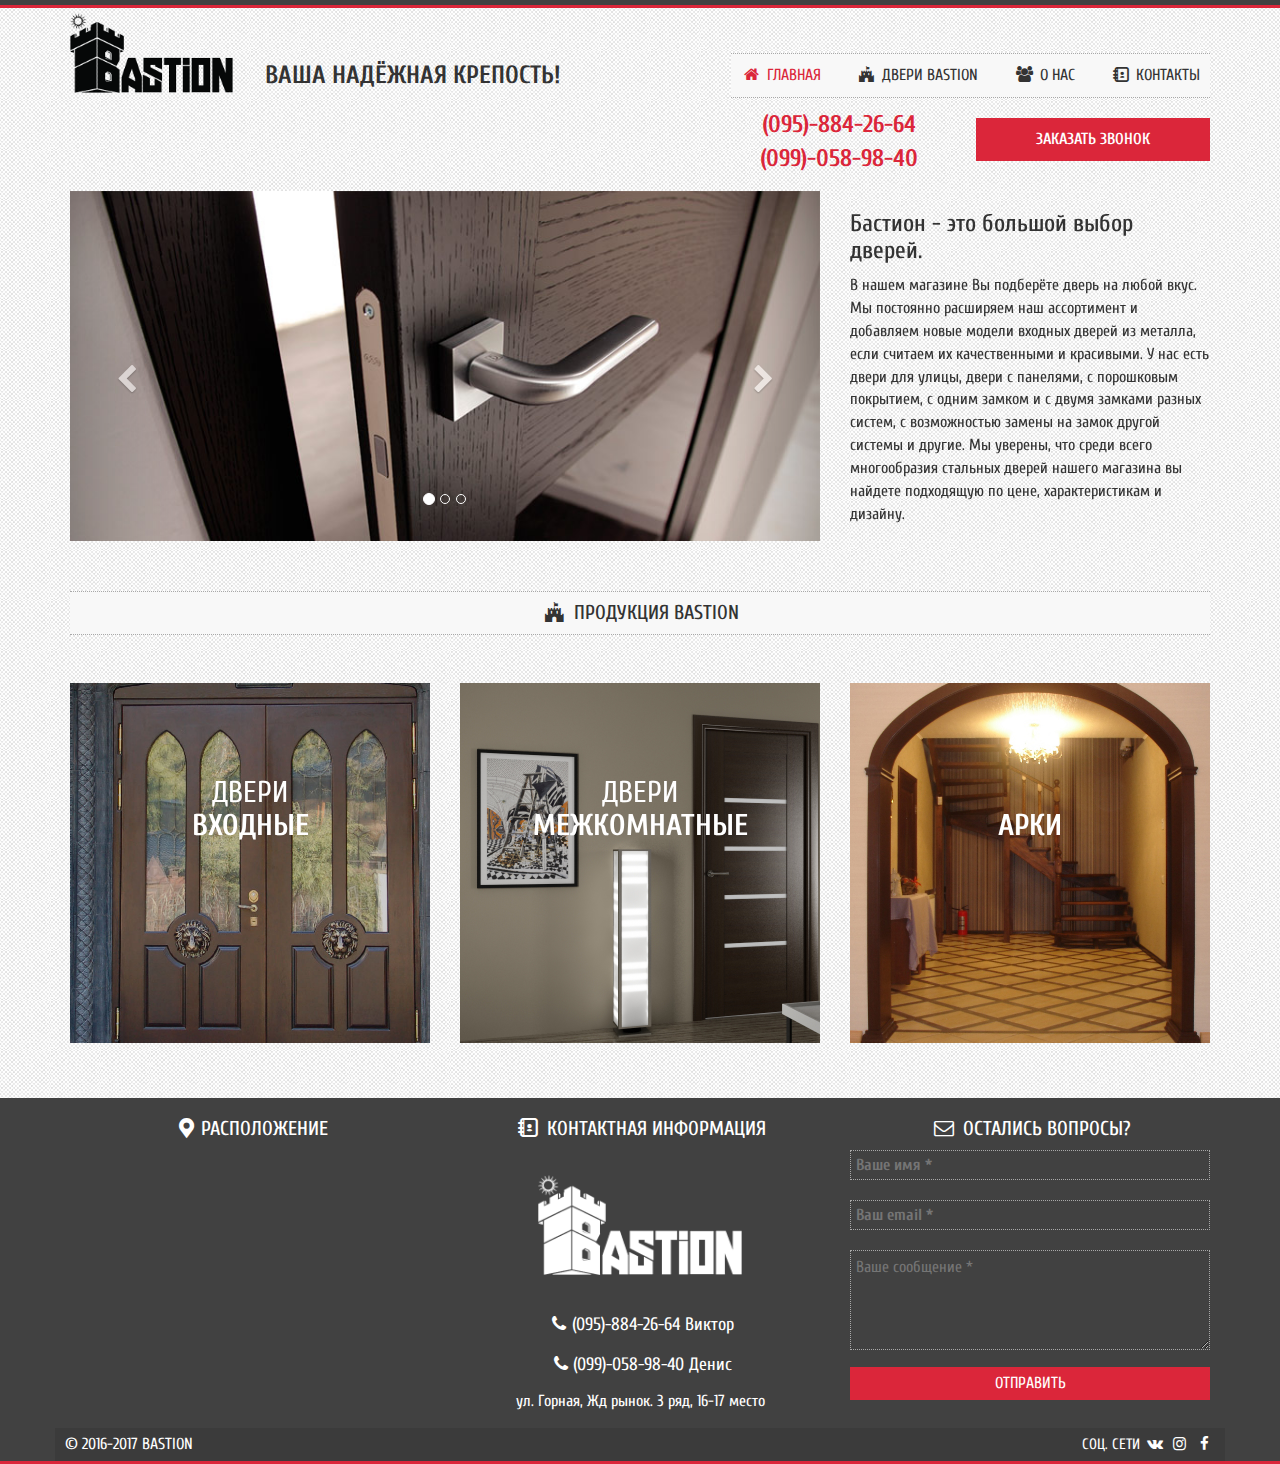
<file: index.html>
<!DOCTYPE html>
<html lang="ru">
<head>
    <meta name="description"
          CONTENT="Двери под заказ Донецк. Входные и межкомнатные двери Bastion. Доступные цены, установка, замеры. Железные, МДФ накладки, деревянные, ПВХ пленка, винорит, ковка">
    <meta charset="UTF-8">
    <meta name="viewport" content="width=device-width, initial-scale=1.0">
    <title>Bastion</title>
    <link rel="icon" type="image/png" href="images/favicon.png"/>
    <link href="https://fonts.googleapis.com/css?family=Cuprum:400,400i,700,700i&amp;subset=cyrillic" rel="stylesheet">
    <link href="css/fontello.css" rel="stylesheet">
    <link href="css/fontello-codes.css" rel="stylesheet">
    <!--[if lt IE8]>
    <link href="css/fontello-ie7.css" rel="stylesheet">
    <link href="css/fontello-ie7-codes.css" rel="stylesheet">
    <!-->
    <link rel="stylesheet" href="css/bootstrap.min.css">
    <link rel="stylesheet" href="css/sweetalert.css">
    <link rel="stylesheet" href="css/style.css">
    <link rel="stylesheet" href="css/media.css">
</head>
<!-- Yandex.Metrika counter -->
<script type="text/javascript">
    (function (d, w, c) {
        (w[c] = w[c] || []).push(function () {
            try {
                w.yaCounter41822854 = new Ya.Metrika({
                    id: 41822854,
                    clickmap: true,
                    trackLinks: true,
                    accurateTrackBounce: true
                });
            } catch (e) {
            }
        });

        var n = d.getElementsByTagName("script")[0],
            s = d.createElement("script"),
            f = function () {
                n.parentNode.insertBefore(s, n);
            };
        s.type = "text/javascript";
        s.async = true;
        s.src = "https://mc.yandex.ru/metrika/watch.js";

        if (w.opera == "[object Opera]") {
            d.addEventListener("DOMContentLoaded", f, false);
        } else {
            f();
        }
    })(document, window, "yandex_metrika_callbacks");
</script>
<noscript>
    <div><img src="https://mc.yandex.ru/watch/41822854" style="position:absolute; left:-9999px;" alt=""/></div>
</noscript>
<!-- /Yandex.Metrika counter -->
<body>
<div class="wrapper">
    <div class="color-bar"></div>
    <div class="color-bar-1"></div>
    <div class="header container">
        <div class="row">
            <div class="col-md-2 col-sm-4">
                <a href="index.html">
                    <img src="images/logo2.png" alt="" class="logo">
                </a>
            </div>
            <div class="col-md-4 col-sm-4">
                <span class="fortress">Ваша надёжная крепость!</span><br>
            </div>
            <a href="#menu" class="menu-link hidden-md visible-xs visible-sm">
                <span class="border"></span>
            </a>

            <div class="col-md-6 menu col-xs-12">

                <nav>
                    <ul>
                        <li class="active"><a class="active" href="index.html"><span class="icon-home"></span>
                            Главная</a></li>
                        <li><a href="doors.html"><span class="icon-fort-awesome"></span> Двери Bastion</a></li>
                        <li><a href="about.html"><span class="icon-users"></span> О Нас</a></li>
                        <li><a href="contacts.html"><span class="icon-contacts"></span> Контакты</a></li>
                    </ul>
                </nav>
            </div>
            <div class="col-md-6"></div>
            <div class="col-md-3">
                <div class=" phone-block text-center">
                    <span class="phone-header">(095)-884-26-64</span><br>
                    <span class="phone-header">(099)-058-98-40</span><br>
                </div>
            </div>
            <div class="col-md-3">
                <button class="phone-button" data-toggle="modal" data-target="#myModal">Заказать звонок</button>
                <!-- Модаль -->
                <div class="modal fade" id="myModal" tabindex="-1" role="dialog" aria-labelledby="myModalLabel">
                    <div class="modal-dialog modal-sm" role="document">
                        <div class="modal-content">
                            <div class="modal-header">
                                <button type="button" class="close" data-dismiss="modal" aria-label="Close"><span
                                        aria-hidden="true">&times;</span></button>
                                <h4 class="modal-title" id="myModalLabel">Заказать обратный звонок</h4>
                            </div>
                            <div class="modal-body">
                                <form class="order-tel">
                                    <!-- Hidden Required Fields -->
                                    <input type="hidden" name="project_name" value="BASTION">
                                    <input type="hidden" name="admin_email" value="lipodat94@gmail.com">
                                    <input type="hidden" name="form_subject" value="Остались вопросы?">
                                    <!-- END Hidden Required Fields -->

                                    <div class="input-block-order-tel">
                                        <label for="form-name">
                                            Ваше имя</label>
                                        <input type="text" name="Имя" id="form-name" required>

                                    </div>
                                    <div class="input-block-order-tel">
                                        <label for="form-tel">
                                            Ваш телефон </label>
                                        <input type="tel" name="Телефон" id="form-tel" required
                                               placeholder="+38 (___) ___-____">

                                    </div>
                                    <button class="phone-block-button-form">
                                        Отправить
                                    </button>
                                </form>
                            </div>
                        </div>
                    </div>
                </div>
            </div>
        </div>
    </div>
    <div class="container slider">
        <div class="row">
            <div class="col-md-8 col-xs-12">
                <div id="carousel-example-generic" class="carousel slide" data-ride="carousel">
                    <!-- Показатели -->
                    <ol class="carousel-indicators">
                        <li data-target="#carousel-example-generic" data-slide-to="0" class="active"></li>
                        <li data-target="#carousel-example-generic" data-slide-to="1"></li>
                        <li data-target="#carousel-example-generic" data-slide-to="2"></li>
                    </ol>

                    <!-- Обертка для слайдов -->
                    <div class="carousel-inner" role="listbox">
                        <div class="item active">
                            <img src="images/slider/slide1.jpg" alt="...">
                            <div class="carousel-caption">
                                <!--описание слайдера-->
                            </div>
                        </div>
                        <div class="item">
                            <img src="images/slider/slide4.jpg" alt="...">
                            <div class="carousel-caption">
                                <!--описание-->
                            </div>
                        </div>
                        <div class="item">
                            <img src="images/slider/slide2.jpg" alt="...">
                            <div class="carousel-caption">
                                <!--описание-->
                            </div>
                        </div>
                    </div>

                    <!-- Элементы управления -->
                    <a class="left carousel-control" href="#carousel-example-generic" role="button" data-slide="prev">
                        <span class="icon-left-open" aria-hidden="true"></span>
                    </a>
                    <a class="right carousel-control" href="#carousel-example-generic" role="button" data-slide="next">
                        <span class="icon-right-open" aria-hidden="true"></span>
                    </a>
                </div>
            </div>
            <div class="col-md-4 col-xs-12">
                <h3>Бастион - это большой выбор дверей.</h3>
                <p>В нашем магазине Вы подберёте дверь на любой вкус. Мы постоянно
                    расширяем наш ассортимент и добавляем новые модели входных дверей из металла, если считаем их
                    качественными
                    и красивыми. У нас есть двери для улицы, двери с панелями, с порошковым покрытием, с одним замком и
                    с двумя
                    замками разных систем, с возможностью замены на замок другой системы и другие. Мы уверены, что среди
                    всего
                    многообразия стальных дверей нашего магазина вы найдете подходящую по цене, характеристикам и
                    дизайну.</p>
            </div>
        </div>
    </div>
    <div class="container content">
        <div class="row">
            <div class="col-md-12">
                <h3 class="insert-bg text-center"><span class="icon-fort-awesome"></span> Продукция Bastion</h3>
            </div>
            <div class="col-md-4">
                <div class="grid">
                    <a href="metal-doors.html">
                        <figure class="effect-layla">
                            <img src="images/slider/dveri-proizv-banner-top1.jpg" alt="img04"/>
                            <figcaption>
                                <h2>Двери <br><span>Входные</span></h2>
                                <p>Большой выбор входных металлических дверей</p>
                            </figcaption>
                        </figure>
                    </a>
                </div>
            </div>
            <div class="col-md-4">
                <div class="grid">
                    <a href="doors-Internal.html">
                        <figure class="effect-layla">
                            <img src="images/slider/dveri-komnata.jpg" alt="img04"/>
                            <figcaption>
                                <h2>Двери <span>Межкомнатные</span></h2>
                                <p>Межкомнатные двери в различных вариантах отделки и различного ценового диапазона.</p>
                            </figcaption>
                        </figure>
                    </a>
                </div>
            </div>
            <div class="col-md-4">
                <div class="grid">
                    <a href="arki.html">
                        <figure class="effect-layla">
                            <img src="images/arki/arka.jpg" alt="img04"/>
                            <figcaption>
                                <h2><br><span>Арки</span></h2>
                                <p>Арка создаст неповторимый уют, атмосферу красоты и гармонии. </p>
                            </figcaption>
                        </figure>
                    </a>
                </div>
            </div>
        </div>
    </div>
    <footer class="container-fluid footer">
        <div class="row">
            <div class="container">
                <div class="row">
                    <div class="col-md-4 text-center">
                        <h3 class="text-center"><span class="icon-location"></span>Расположение</h3>
                        <iframe src="https://www.google.com/maps/embed?pb=!1m18!1m12!1m3!1d1333.7942203695895!2d37.74815258535085!3d48.04097507217926!2m3!1f0!2f0!3f0!3m2!1i1024!2i768!4f13.1!3m3!1m2!1s0x0%3A0x0!2zNDjCsDAyJzI3LjUiTiAzN8KwNDQnNTUuNyJF!5e0!3m2!1sru!2sua!4v1482739624084"
                                width="100%" height="250" frameborder="0" style="border:0" allowfullscreen></iframe>
                    </div>
                    <div class="col-md-4 text-center">
                        <h3><span class="icon-contacts"></span> Контактная информация</h3>
                        <p class="col-sm-6 col-md-12">
                            <a href="index.html">
                                <img src="images/logo3.png" alt="" class="logo-bottom">
                            </a>
                        </p>
                        <p class="col-sm-6 col-md-12 icon-phone footer-p">(095)-884-26-64 Виктор</p>
                        <p class="col-sm-6 col-md-12 icon-phone footer-p">(099)-058-98-40 Денис</p>
                        <p class="col-sm-6 col-md-12">
                            ул. Горная, Жд рынок. 3 ряд, 16-17 место
                        </p>

                    </div>
                    <div class="col-md-4 col-sm-12 footer-form">
                        <h3 class="text-center"><span class="icon-mail"></span> Остались вопросы?</h3>
                        <form class="footer-form-alert">
                            <!-- Hidden Required Fields -->
                            <input type="hidden" name="project_name" value="BASTION">
                            <input type="hidden" name="admin_email" value="lipodat94@gmail.com">
                            <input type="hidden" name="form_subject" value="Остались вопросы?">
                            <!-- END Hidden Required Fields -->
                            <div class="footer-form-1">
                                <label for="footer-form-name">
                                    <input type="text" name="Имя" id="footer-form-name" placeholder="Ваше имя *"
                                           required>
                                </label>
                                <br>
                                <label for="footer-form-mail">
                                    <input type="email" id="footer-form-mail" name="Email" required
                                           placeholder="Ваш email *">
                                </label><br>

                            </div>
                            <textarea name="Сообщение" placeholder="Ваше сообщение *" class="footer-textarea"
                                      required="" aria-invalid="false"></textarea>
                            <button class="footer-button-form">Отправить</button>
                        </form>
                    </div>
                </div>
            </div>
            <div class="container border-footer">
                <div class="row">
                    <div class="col-md-4 col-sm-6 col-lg-6 text-left bottom-footer">
                        © 2016-2017 BASTION
                    </div>
                    <div class="col-md-4 col-sm-6 col-lg-6 text-right bottom-footer">
                        <span>СОЦ. сети</span>
                        <a href="https://vk.com/bastiondonetsk">
                            <span class="icon-vkontakte"></span>
                        </a>
                        <a href="#"><span class="icon-instagram"></span></a>
                        <a href="#"><span class="icon-facebook"></span></a>
                    </div>
                </div>
            </div>
        </div>
    </footer>
</div>
<div class="color-bar-1"></div>
<script src="js/jquery-3.1.1.min.js"></script>
<script src="js/bootstrap.min.js"></script>
<script src="js/sweetalert.min.js"></script>
<script src="js/jquery.maskedinput.js"></script>
<script src="js/script.js"></script>
</body>
</html>
</file>
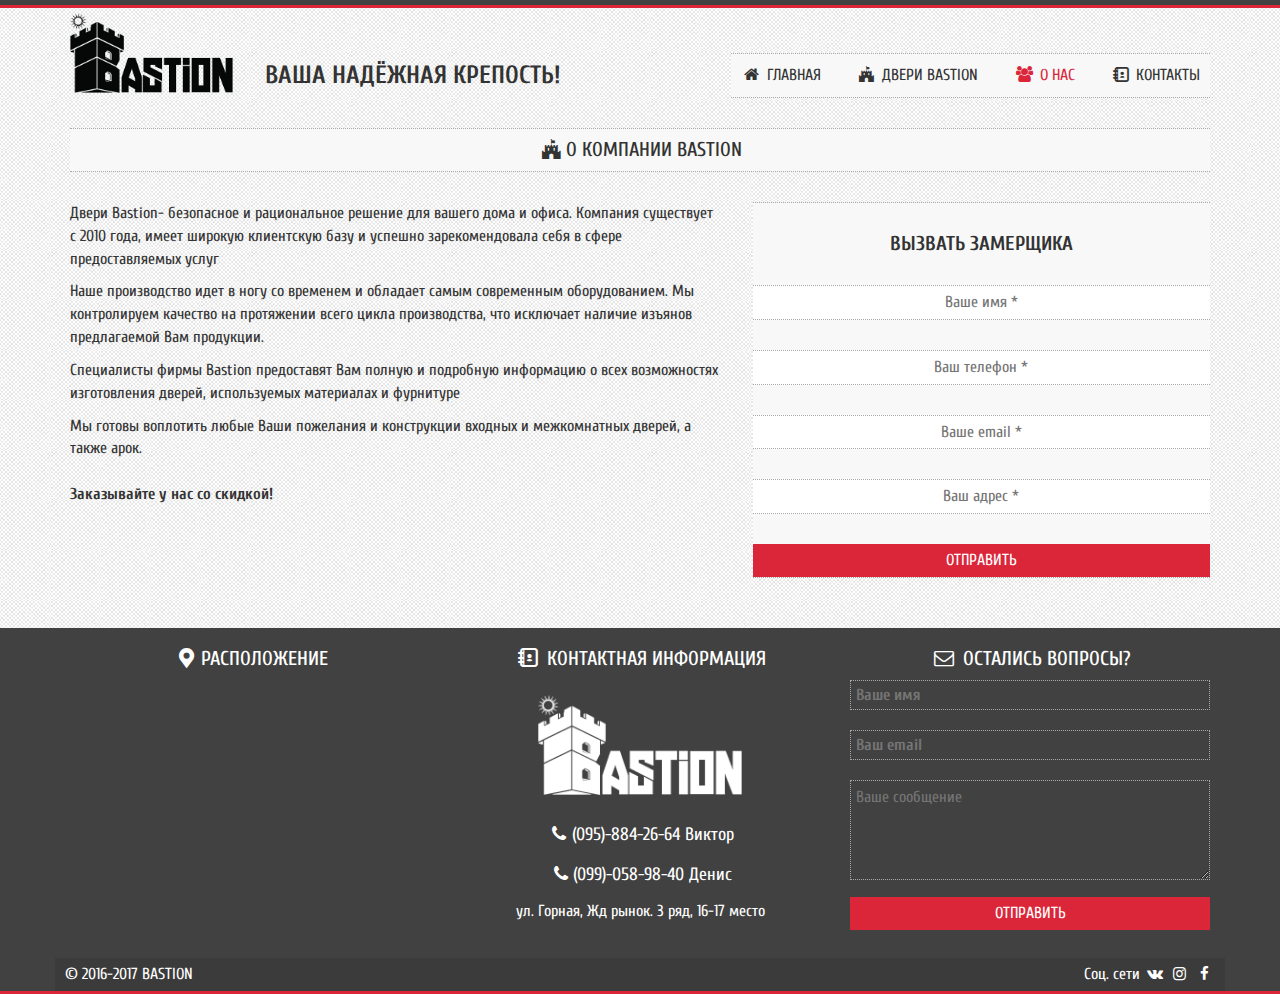
<file: about.html>
<!DOCTYPE html>
<html lang="ru">
<head>
    <meta name="description" CONTENT="Двери фирмы Bastion Донецк. Качественно, быстро, недорого, под заказ">
    <meta charset="UTF-8">
    <meta name="viewport" content="width=device-width, initial-scale=1.0">
    <title>Bastion</title>
    <link rel="icon" type="image/png" href="images/favicon.png" />
    <link href="https://fonts.googleapis.com/css?family=Cuprum:400,400i,700,700i&amp;subset=cyrillic" rel="stylesheet">
    <link href="css/fontello.css" rel="stylesheet">
    <link href="css/fontello-codes.css" rel="stylesheet">
    <!--[if lt IE8]>
    <link href="css/fontello-ie7.css" rel="stylesheet">
    <link href="css/fontello-ie7-codes.css" rel="stylesheet">
    <!-->
    <link rel="stylesheet" href="css/sweetalert.css">
    <link rel="stylesheet" href="css/bootstrap.min.css">
    <link rel="stylesheet" href="css/style.css">
    <link rel="stylesheet" href="css/media.css">
</head>
<!-- Yandex.Metrika counter -->
<script type="text/javascript">
    (function (d, w, c) {
        (w[c] = w[c] || []).push(function() {
            try {
                w.yaCounter41822854 = new Ya.Metrika({
                    id:41822854,
                    clickmap:true,
                    trackLinks:true,
                    accurateTrackBounce:true
                });
            } catch(e) { }
        });

        var n = d.getElementsByTagName("script")[0],
            s = d.createElement("script"),
            f = function () { n.parentNode.insertBefore(s, n); };
        s.type = "text/javascript";
        s.async = true;
        s.src = "https://mc.yandex.ru/metrika/watch.js";

        if (w.opera == "[object Opera]") {
            d.addEventListener("DOMContentLoaded", f, false);
        } else { f(); }
    })(document, window, "yandex_metrika_callbacks");
</script>
<noscript><div><img src="https://mc.yandex.ru/watch/41822854" style="position:absolute; left:-9999px;" alt="" /></div></noscript>
<!-- /Yandex.Metrika counter -->
<body>
<div class="wrapper">
    <div class="color-bar"></div>
    <div class="color-bar-1"></div>
    <div class="header container">
        <div class="row">
            <div class="col-md-2">
                <a href="index.html">
                    <img src="images/logo2.png" alt="" class="logo">
                </a>
            </div>
            <div class="col-md-4">
                <span class="fortress">Ваша надёжная крепость!</span>
            </div>
            <a href="#menu" class="menu-link hidden-md visible-xs visible-sm">
                <span class="border"></span>
            </a>
            <div class="col-md-6 menu col-xs-12">

                <nav>
                    <ul>
                        <li ><a href="index.html"><span class="icon-home"></span> Главная</a></li>
                        <li><a href="doors.html"><span class="icon-fort-awesome"></span> Двери Bastion</a></li>
                        <li ><a class="active" href="about.html"><span class="icon-users"></span> О Нас</a></li>
                        <li><a href="contacts.html"><span class="icon-contacts"></span> Контакты</a></li>
                    </ul>
                </nav>
            </div>
        </div>
    </div>
    <div class="container">
        <div class="row">
            <div class="col-md-12">
                <h3 class="insert-bg text-center"><span class="icon-fort-awesome"></span>О компании Bastion</h3>
            </div>
            <div class="col-md-7 about-margin-top">
                <p>
                    Двери Bastion- безопасное и рациональное решение для вашего дома и офиса. Компания существует с 2010 года, имеет широкую клиентскую базу и успешно зарекомендовала себя в сфере предоставляемых услуг
                </p>
                <p>
                    Наше производство идет в ногу со временем и обладает самым современным оборудованием. Мы контролируем качество на протяжении всего цикла производства, что исключает наличие изъянов предлагаемой Вам продукции.
                </p>
                <p>
                    Специалисты фирмы Bastion предоставят Вам полную и подробную информацию о всех возможностях изготовления дверей, используемых материалах и фурнитуре
                </p>

                <p>
                    Мы готовы воплотить любые Ваши пожелания и конструкции входных и межкомнатных дверей, а также арок.<br><br>
                    <strong>Заказывайте у нас со скидкой!</strong>
                </p>
            </div>
            <div class="col-md-5 about-margin-top">
                <div class="about-forms">
                    <h3 class="text-center">Вызвать замерщика</h3>
                    <form class="about-forms-z">
                        <!-- Hidden Required Fields -->
                        <input type="hidden" name="project_name" value="BASTION">
                        <input type="hidden" name="admin_email" value="lipodat94@gmail.com">
                        <input type="hidden" name="form_subject" value="Вызов замерщика">
                        <!-- END Hidden Required Fields -->
                        <input type="text" name="Имя" placeholder="Ваше имя *" required>
                        <input type="tel" name="Телефон" placeholder="Ваш телефон *" required>
                        <input type="email" name="email" placeholder="Ваше email *" required>
                        <input type="text" name="Адерс" placeholder="Ваш адрес *" required>
                        <button>Отправить</button>
                    </form>
                </div>
            </div>
        </div>
    </div>
    <footer class="container-fluid footer">
        <div class="row">
            <div class="container">
                <div class="row">
                    <div class="col-md-4 text-center">
                        <h3 class="text-center"><span class="icon-location"></span>Расположение</h3>
                        <iframe src="https://www.google.com/maps/embed?pb=!1m18!1m12!1m3!1d1333.7942203695895!2d37.74815258535085!3d48.04097507217926!2m3!1f0!2f0!3f0!3m2!1i1024!2i768!4f13.1!3m3!1m2!1s0x0%3A0x0!2zNDjCsDAyJzI3LjUiTiAzN8KwNDQnNTUuNyJF!5e0!3m2!1sru!2sua!4v1482739624084" width="100%" height="250" frameborder="0" style="border:0" allowfullscreen></iframe>
                    </div>

                    <div class="col-md-4 text-center">
                        <h3><span class="icon-contacts"></span> Контактная информация</h3>
                        <p>
                            <a href="index.html">
                                <img src="images/logo3.png" alt="" class="logo-bottom">
                            </a>
                        </p>
                        <p class="icon-phone footer-p">(095)-884-26-64 Виктор</p>
                        <p class="icon-phone footer-p">(099)-058-98-40 Денис</p>
                        <p >
                            ул. Горная, Жд рынок. 3 ряд, 16-17 место
                        </p>

                    </div>
                    <div class="col-md-4 footer-form">
                        <h3 class="text-center"><span class="icon-mail"></span> Остались вопросы?</h3>
                        <form action="">
                            <div class="footer-form-1">
                                <label for="footer-form-name">
                                    <input type="text" id="footer-form-name" placeholder="Ваше имя" required>
                                </label>
                                <br>
                                <label for="footer-form-mail">
                                    <input type="email" id="footer-form-mail" required placeholder="Ваш email">
                                </label><br>

                            </div>
                            <textarea name="message" placeholder="Ваше сообщение" class="footer-textarea" required="" aria-invalid="false"></textarea>
                            <button class="footer-button-form">Отправить</button>
                        </form>
                    </div>
                </div>
            </div>
            <div class="container border-footer">
                <div class="row">
                    <div class="col-md-6 text-left bottom-footer">
                        © 2016-2017 BASTION
                    </div>
                    <div class="col-md-6 text-right bottom-footer">
                        Соц. сети
                        <a href="https://vk.com/bastiondonetsk">
                            <span class="icon-vkontakte"></span>
                        </a>
                        <a href="#"><span class="icon-instagram"></span></a>
                        <a href="#"><span class="icon-facebook"></span></a>
                    </div>
                </div>
            </div>
        </div>
    </footer>
</div>
<div class="color-bar-1"></div>
<script src="js/jquery-3.1.1.min.js"></script>
<script src="js/bootstrap.min.js"></script>
<script src="js/script.js"></script>
<script src="js/sweetalert.min.js"></script>
</body>
</html>
</file>
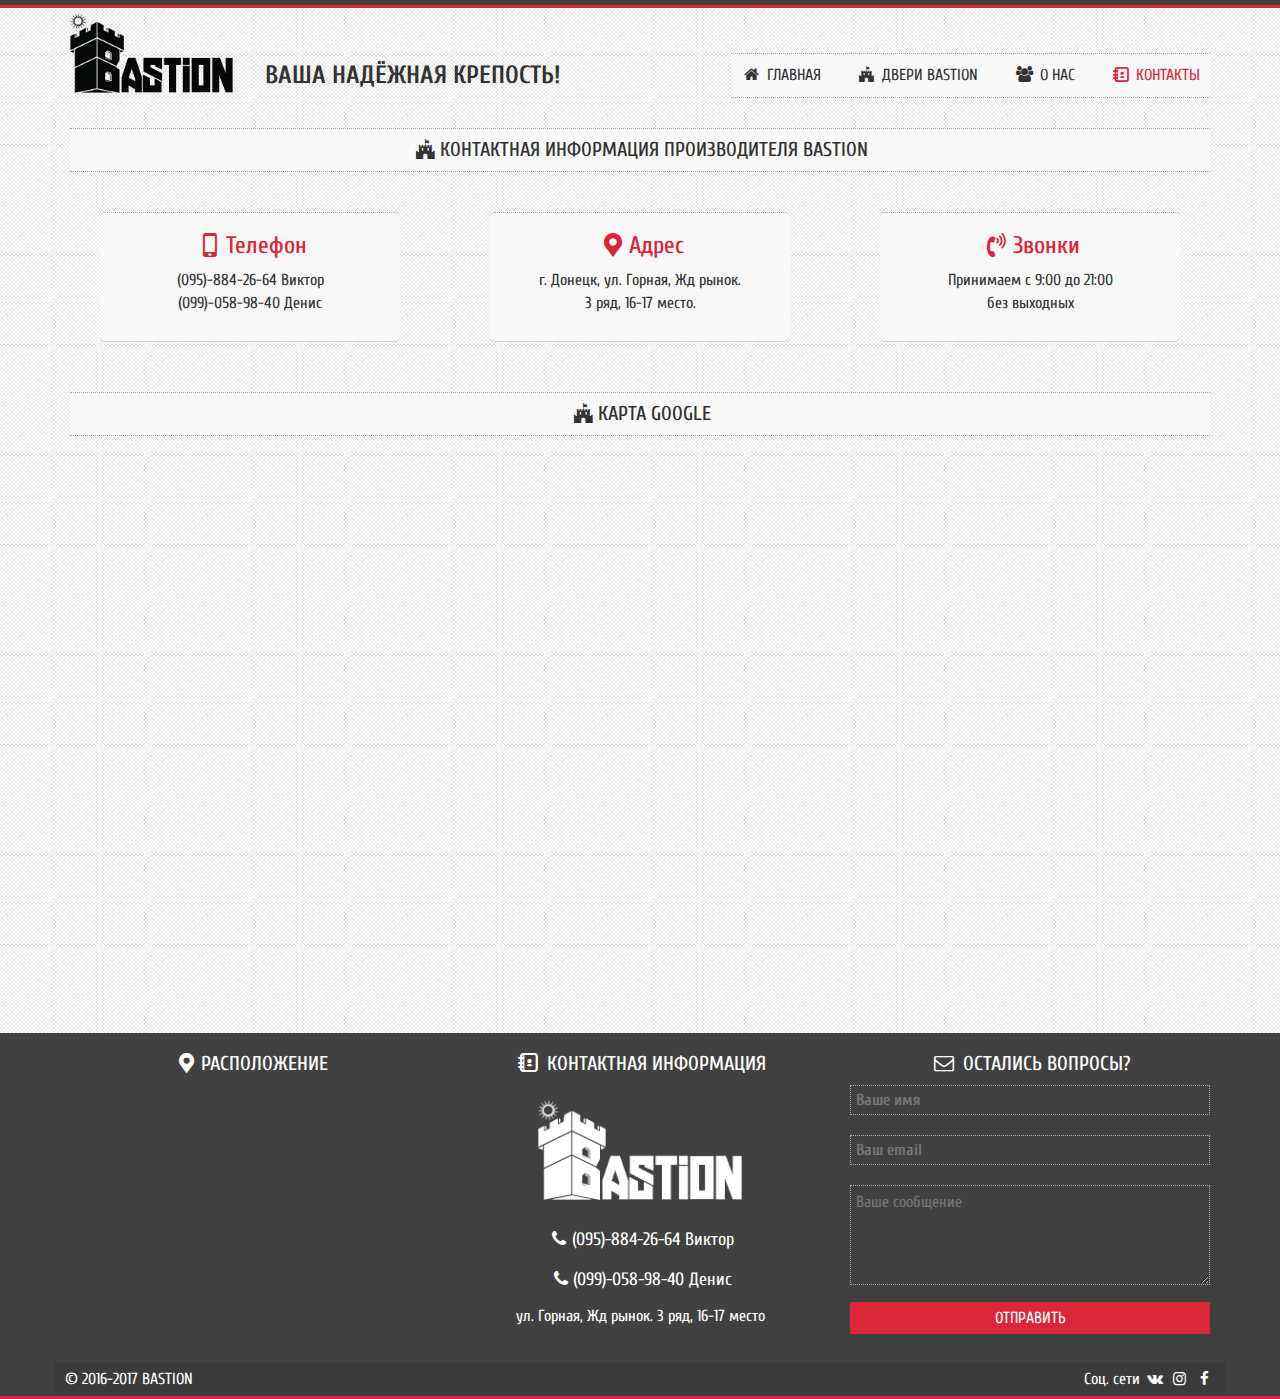
<file: contacts.html>
<!DOCTYPE html>
<html lang="ru">
<head>
    <meta name="description" CONTENT="Контакты Bastion Донецк. ЖД рынок, ул. Горная, 3 ряд 16-17 место, телефоны, адрес. Хозяйственный рынок, двери">
    <meta charset="UTF-8">
    <meta name="viewport" content="width=device-width, initial-scale=1.0">
    <title>Контактная иформация</title>
    <link rel="icon" type="image/png" href="images/favicon.png" />
    <link href="https://fonts.googleapis.com/css?family=Cuprum:400,400i,700,700i&amp;subset=cyrillic" rel="stylesheet">
    <link href="css/fontello.css" rel="stylesheet">
    <link href="css/fontello-codes.css" rel="stylesheet">
    <!--[if lt IE8]>
    <link href="css/fontello-ie7.css" rel="stylesheet">
    <link href="css/fontello-ie7-codes.css" rel="stylesheet">
    <!-->
    <link rel="stylesheet" href="css/bootstrap.min.css">
    <link rel="stylesheet" href="css/style.css">
    <link rel="stylesheet" href="css/media.css">
</head>
<!-- Yandex.Metrika counter -->
<script type="text/javascript">
    (function (d, w, c) {
        (w[c] = w[c] || []).push(function() {
            try {
                w.yaCounter41822854 = new Ya.Metrika({
                    id:41822854,
                    clickmap:true,
                    trackLinks:true,
                    accurateTrackBounce:true
                });
            } catch(e) { }
        });

        var n = d.getElementsByTagName("script")[0],
            s = d.createElement("script"),
            f = function () { n.parentNode.insertBefore(s, n); };
        s.type = "text/javascript";
        s.async = true;
        s.src = "https://mc.yandex.ru/metrika/watch.js";

        if (w.opera == "[object Opera]") {
            d.addEventListener("DOMContentLoaded", f, false);
        } else { f(); }
    })(document, window, "yandex_metrika_callbacks");
</script>
<noscript><div><img src="https://mc.yandex.ru/watch/41822854" style="position:absolute; left:-9999px;" alt="" /></div></noscript>
<!-- /Yandex.Metrika counter -->
<body>
<div class="wrapper">
    <div class="color-bar"></div>
    <div class="color-bar-1"></div>
    <div class="header container">
        <div class="row">
            <div class="col-md-2">
                <a href="index.html">
                    <img src="images/logo2.png" alt="" class="logo">
                </a>
            </div>
            <div class="col-md-4">
                <span class="fortress">Ваша надёжная крепость!</span>
            </div>
            <a href="#menu" class="menu-link hidden-md visible-xs visible-sm">
                <span class="border"></span>
            </a>
            <div class="col-md-6 menu col-xs-12">

                <nav>
                    <ul>
                        <li ><a href="index.html"><span class="icon-home"></span> Главная</a></li>
                        <li><a href="doors.html"><span class="icon-fort-awesome"></span> Двери Bastion</a></li>
                        <li><a href="about.html"><span class="icon-users"></span> О Нас</a></li>
                        <li ><a class="active" href="contacts.html"><span class="icon-contacts"></span> Контакты</a></li>
                    </ul>
                </nav>
            </div>
        </div>
    </div>
    <div class="container">
        <div class="row">
            <div class="col-md-12">
                <h3 class="insert-bg text-center"><span class="icon-fort-awesome"></span>Контактная информация производителя BASTION</h3>
            </div>
            <div class="col-md-4">
                <div class="bloc-contact">
                    <h3><span class="icon-mobile"></span>Телефон</h3>
                    <p>
                        <span>(095)-884-26-64 Виктор</span><br>
                        <span>(099)-058-98-40 Денис</span>
                    </p>
                </div>
            </div>
            <div class="col-md-4">
                <div class="bloc-contact">
                    <h3><span class="icon-location"></span>Адрес</h3>
                    <p>
                        <span>г. Донецк, ул. Горная, Жд рынок.</span><br>
                        <span>3 ряд, 16-17 место.</span>
                    </p>
                </div>
            </div>
            <div class="col-md-4">

                <div class="bloc-contact">
                    <h3><span class="icon-volume-control-phone"></span>Звонки</h3>
                    <p>
                        <span>Принимаем с 9:00 до 21:00</span><br>
                        <span>без выходных</span>

                    </p>
                </div>
            </div>
            <div class="col-md-12 hidden-xs">
                <h3 class="insert-bg text-center"><span class="icon-fort-awesome"></span>Карта google</h3>
            </div>

            <div class="col-md-12 contact-map">
                <iframe src="https://www.google.com/maps/embed?pb=!1m18!1m12!1m3!1d1333.7942203695895!2d37.74815258535085!3d48.04097507217926!2m3!1f0!2f0!3f0!3m2!1i1024!2i768!4f13.1!3m3!1m2!1s0x0%3A0x0!2zNDjCsDAyJzI3LjUiTiAzN8KwNDQnNTUuNyJF!5e0!3m2!1sru!2sua!4v1482739624084" width="100%" height="500" frameborder="0" style="border:0" allowfullscreen></iframe>
            </div>

        </div>
    </div>
    <footer class="container-fluid footer">
        <div class="row">
            <div class="container">
                <div class="row">
                    <div class="col-md-4 text-center">
                        <h3 class="text-center"><span class="icon-location"></span>Расположение</h3>
                        <iframe src="https://www.google.com/maps/embed?pb=!1m18!1m12!1m3!1d2227.5913566561017!2d37.74149368730568!3d48.02793330898304!2m3!1f0!2f0!3f0!3m2!1i1024!2i768!4f13.1!3m3!1m2!1s0x40e09a92b9abeb25%3A0x3370bf4466b2472c!2z0LLRg9C70LjRhtGPINCT0ZbRgNC90LjRh9CwLCDQlNC-0L3QtdGG0YzQuiwg0JTQvtC90LXRhtGM0LrQsCDQvtCx0LvQsNGB0YLRjA!5e0!3m2!1sru!2sua!4v1482241930409" width="100%" height="250" frameborder="0" style="border:0" allowfullscreen></iframe>
                    </div>

                    <div class="col-md-4 text-center">
                        <h3><span class="icon-contacts"></span> Контактная информация</h3>
                        <p>
                            <a href="index.html">
                                <img src="images/logo3.png" alt="" class="logo-bottom">
                            </a>
                        </p>
                        <p class="icon-phone footer-p">(095)-884-26-64 Виктор</p>
                        <p class="icon-phone footer-p">(099)-058-98-40 Денис</p>
                        <p >
                            ул. Горная, Жд рынок. 3 ряд, 16-17 место
                        </p>

                    </div>
                    <div class="col-md-4 footer-form">
                        <h3 class="text-center"><span class="icon-mail"></span> Остались вопросы?</h3>
                        <form action="">
                            <div class="footer-form-1">
                                <label for="footer-form-name">
                                    <input type="text" id="footer-form-name" placeholder="Ваше имя" required>
                                </label>
                                <br>
                                <label for="footer-form-mail">
                                    <input type="email" id="footer-form-mail" required placeholder="Ваш email">
                                </label><br>

                            </div>
                            <textarea name="message" placeholder="Ваше сообщение" class="footer-textarea" required="" aria-invalid="false"></textarea>
                            <button class="footer-button-form">Отправить</button>
                        </form>
                    </div>
                </div>
            </div>
            <div class="container border-footer">
                <div class="row">
                    <div class="col-md-6 text-left bottom-footer">
                        © 2016-2017 BASTION
                    </div>
                    <div class="col-md-6 text-right bottom-footer">
                        Соц. сети
                        <a href="https://vk.com/bastiondonetsk">
                            <span class="icon-vkontakte"></span>
                        </a>
                        <a href="#"><span class="icon-instagram"></span></a>
                        <a href="#"><span class="icon-facebook"></span></a>
                    </div>
                </div>
            </div>
        </div>
    </footer>
</div>
<div class="color-bar-1"></div>
<script src="js/jquery-3.1.1.min.js"></script>
<script src="js/bootstrap.min.js"></script>

<script src="js/script.js"></script>
</body>
</html>
</file>
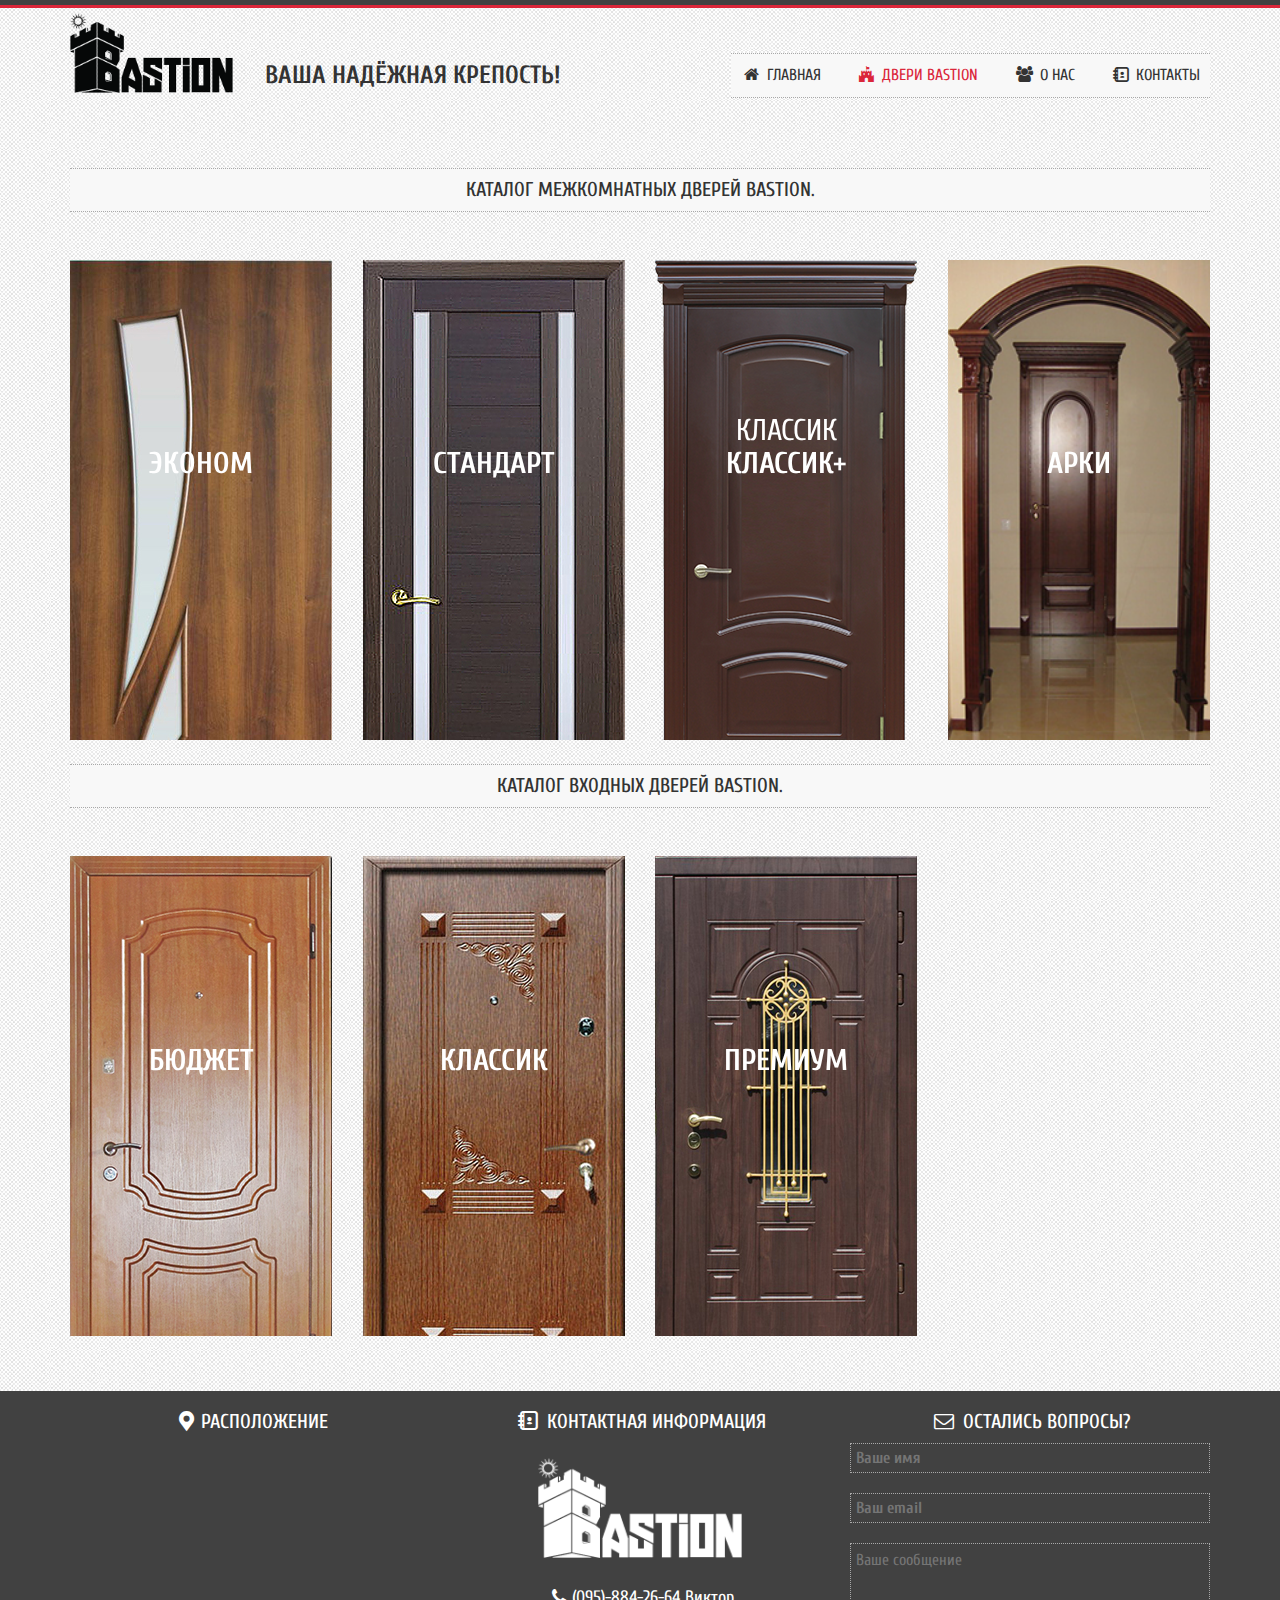
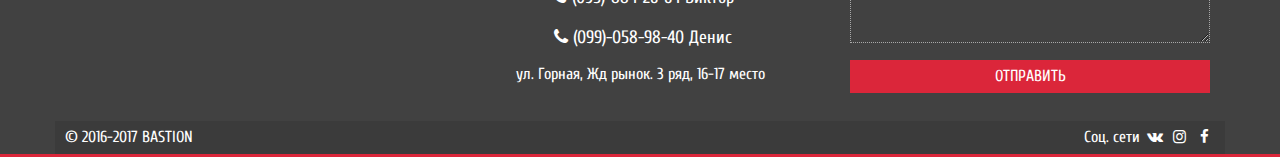
<file: doors.html>
<!DOCTYPE html>
<html lang="ru">
<head>
    <meta name="description" content="Двери под заказ Донецк. Входные и межкомнатные двери Bastion. Доступные цены, установка, замеры. Железные, МДФ накладки, деревянные, ПВХ пленка, винорит, ковка">
    <meta charset="UTF-8">
    <meta name="viewport" content="width=device-width, initial-scale=1.0">
    <title>Bastion</title>
    <link rel="icon" type="image/png" href="images/favicon.png" />
    <link href="https://fonts.googleapis.com/css?family=Cuprum:400,400i,700,700i&amp;subset=cyrillic" rel="stylesheet">
    <link href="css/fontello.css" rel="stylesheet">
    <link href="css/fontello-codes.css" rel="stylesheet">
    <!--[if lt IE8]>
    <link href="css/fontello-ie7.css" rel="stylesheet">
    <link href="css/fontello-ie7-codes.css" rel="stylesheet">
    <!-->
    <link rel="stylesheet" href="css/bootstrap.min.css">
    <link rel="stylesheet" href="css/style.css">
    <link rel="stylesheet" href="css/media.css">
</head>
<body>
<!-- Yandex.Metrika counter -->
<script type="text/javascript">
    (function (d, w, c) {
        (w[c] = w[c] || []).push(function() {
            try {
                w.yaCounter41822854 = new Ya.Metrika({
                    id:41822854,
                    clickmap:true,
                    trackLinks:true,
                    accurateTrackBounce:true
                });
            } catch(e) { }
        });

        var n = d.getElementsByTagName("script")[0],
            s = d.createElement("script"),
            f = function () { n.parentNode.insertBefore(s, n); };
        s.type = "text/javascript";
        s.async = true;
        s.src = "https://mc.yandex.ru/metrika/watch.js";

        if (w.opera == "[object Opera]") {
            d.addEventListener("DOMContentLoaded", f, false);
        } else { f(); }
    })(document, window, "yandex_metrika_callbacks");
</script>
<noscript><div><img src="https://mc.yandex.ru/watch/41822854" style="position:absolute; left:-9999px;" alt="" /></div></noscript>
<!-- /Yandex.Metrika counter -->
<div class="wrapper">
    <div class="color-bar"></div>
    <div class="color-bar-1"></div>
    <div class="header container">
        <div class="row">
            <div class="col-md-2">
                <a href="index.html">
                    <img src="images/logo2.png" alt="" class="logo">
                </a>
            </div>
            <div class="col-md-4">
                <span class="fortress">Ваша надёжная крепость!</span>
            </div>
            <a href="#menu" class="menu-link hidden-md visible-xs visible-sm">
                <span class="border"></span>
            </a>
            <div class="col-md-6 menu col-xs-12">

                <nav>
                    <ul>
                        <li ><a href="index.html"><span class="icon-home"></span> Главная</a></li>
                        <li ><a class="active" href="doors.html"><span class="icon-fort-awesome"></span> Двери Bastion</a></li>
                        <li><a href="about.html"><span class="icon-users"></span> О Нас</a></li>
                        <li><a href="contacts.html"><span class="icon-contacts"></span> Контакты</a></li>
                    </ul>
                </nav>
            </div>
        </div>
    </div>
    <div class="container doors-content text-center ">
        <div class="row">
            <div class="col-md-12 col-xs-12">
                <h3 class="text-center insert-bg">Каталог межкомнатных дверей BASTION.</h3>
            </div>
            <div class="col-md-3">
                <div class="grid grid-1">
                    <a href="doors-econom.html">
                        <figure class="effect-oscar">
                            <img src="images/prew/ec1.jpg" alt="img08"/>
                            <figcaption>
                                <h2><br><span>Эконом</span></h2>
                                <p>От 6 000 руб.</p>
                            </figcaption>
                        </figure>
                    </a>
                </div>
            </div>
            <div class="col-md-3">
                <div class="grid grid-1">
                    <a href="doors-standart.html">
                        <figure class="effect-oscar">
                            <img src="images/prew/st1.jpg" alt=""/>
                            <figcaption>
                                <h2><br> <span>Стандарт</span></h2>
                                <p>От 9 800 руб.</p>
                            </figcaption>
                        </figure>
                    </a>
                </div>
            </div>
            <div class="col-md-3">
                <div class="grid grid-1">
                    <a href="doors-classic.html">
                        <figure class="effect-oscar">
                            <img src="images/prew/cl.png" alt="img08"/>
                            <figcaption>
                                <h2>Классик<br><span>Классик+</span></h2>
                                <p>От 16 000 руб.</p>
                            </figcaption>
                        </figure>
                    </a>
                </div>
            </div>

            <div class="col-md-3">
                <div class="grid grid-1">
                    <a href="arki.html">

                        <figure class="effect-oscar">

                            <img src="images/prew/ark.png" alt="img08"/>
                            <figcaption>
                                <h2><br><span>Арки</span></h2>
                                <p>Цена обговаривается <br>по телефону.</p>
                            </figcaption>

                        </figure>
                    </a>
                </div>
            </div>
            <div class="col-md-12">
                <h3 class="text-center insert-bg">Каталог входных дверей BASTION.</h3>
            </div>
            <div class="col-md-3">
                <div class="grid grid-1">
                    <a href="metal-b.html">
                        <figure class="effect-oscar">
                            <img src="images/prew/matalb.jpg" alt="img08"/>
                            <figcaption>
                                <h2><br><span>Бюджет</span></h2>
                                <p>От 9 800 руб.</p>
                            </figcaption>
                        </figure>
                    </a>
                </div>
            </div>
            <div class="col-md-3">
                <div class="grid grid-1">
                    <a href="metal-classic.html">
                        <figure class="effect-oscar">
                            <img src="images/prew/metallc.jpg" alt="img08"/>
                            <figcaption>
                                <h2><br> <span>Классик</span></h2>
                                <p>От 19 000 руб.</p>
                            </figcaption>
                        </figure>
                    </a>
                </div>
            </div>
            <div class="col-md-3">
                <div class="grid grid-1">
                    <a href="metal-p.html">
                        <figure class="effect-oscar">
                            <img src="images/prew/metallp.jpg" alt="img08"/>
                            <figcaption>
                                <h2><br><span>Премиум</span></h2>
                                <p>От 25 000 руб.</p>
                            </figcaption>
                        </figure>
                    </a>
                </div>
            </div>
        </div>
    </div>
    <footer class="container-fluid footer">
        <div class="row">
            <div class="container">
                <div class="row">
                    <div class="col-md-4 text-center">
                        <h3 class="text-center"><span class="icon-location"></span>Расположение</h3>
                        <iframe src="https://www.google.com/maps/embed?pb=!1m18!1m12!1m3!1d1333.7942203695895!2d37.74815258535085!3d48.04097507217926!2m3!1f0!2f0!3f0!3m2!1i1024!2i768!4f13.1!3m3!1m2!1s0x0%3A0x0!2zNDjCsDAyJzI3LjUiTiAzN8KwNDQnNTUuNyJF!5e0!3m2!1sru!2sua!4v1482739624084" width="100%" height="250" frameborder="0" style="border:0" allowfullscreen></iframe>
                    </div>

                    <div class="col-md-4 text-center">
                        <h3><span class="icon-contacts"></span> Контактная информация</h3>
                        <p>
                            <a href="index.html">
                                <img src="images/logo3.png" alt="" class="logo-bottom">
                            </a>
                        </p>
                        <p class="icon-phone footer-p">(095)-884-26-64 Виктор</p>
                        <p class="icon-phone footer-p">(099)-058-98-40 Денис</p>
                        <p >
                            ул. Горная, Жд рынок. 3 ряд, 16-17 место
                        </p>

                    </div>
                    <div class="col-md-4 footer-form">
                        <h3 class="text-center"><span class="icon-mail"></span> Остались вопросы?</h3>
                        <form action="">
                            <div class="footer-form-1">
                                <label for="footer-form-name">
                                    <input type="text" id="footer-form-name" placeholder="Ваше имя" required>
                                </label>
                                <br>
                                <label for="footer-form-mail">
                                    <input type="email" id="footer-form-mail" required placeholder="Ваш email">
                                </label><br>

                            </div>
                            <textarea name="message" placeholder="Ваше сообщение" class="footer-textarea" required="" aria-invalid="false"></textarea>
                            <button class="footer-button-form">Отправить</button>
                        </form>
                    </div>
                </div>
            </div>
            <div class="container border-footer">
                <div class="row">
                    <div class="col-md-6 text-left bottom-footer">
                        © 2016-2017 BASTION
                    </div>
                    <div class="col-md-6 text-right bottom-footer">
                        Соц. сети
                        <a href="https://vk.com/bastiondonetsk">
                            <span class="icon-vkontakte"></span>
                        </a>
                        <a href="#"><span class="icon-instagram"></span></a>
                        <a href="#"><span class="icon-facebook"></span></a>
                    </div>
                </div>
            </div>
        </div>
    </footer>
</div>
<div class="color-bar-1"></div>
<script src="js/jquery-3.1.1.min.js"></script>
<script src="js/bootstrap.min.js"></script>
<script src="js/script.js"></script>
</body>
</html>
</file>
<file: css/fontello.css>
@font-face {
  font-family: 'fontello';
  src: url('../font/fontello.eot?92793347');
  src: url('../font/fontello.eot?92793347#iefix') format('embedded-opentype'),
       url('../font/fontello.woff2?92793347') format('woff2'),
       url('../font/fontello.woff?92793347') format('woff'),
       url('../font/fontello.ttf?92793347') format('truetype'),
       url('../font/fontello.svg?92793347#fontello') format('svg');
  font-weight: normal;
  font-style: normal;
}
/* Chrome hack: SVG is rendered more smooth in Windozze. 100% magic, uncomment if you need it. */
/* Note, that will break hinting! In other OS-es font will be not as sharp as it could be */
/*
@media screen and (-webkit-min-device-pixel-ratio:0) {
  @font-face {
    font-family: 'fontello';
    src: url('../font/fontello.svg?92793347#fontello') format('svg');
  }
}
*/
 
 [class^="icon-"]:before, [class*=" icon-"]:before {
  font-family: "fontello";
  font-style: normal;
  font-weight: normal;
  speak: none;
 
  display: inline-block;
  text-decoration: inherit;
  width: 1em;
  margin-right: .2em;
  text-align: center;
  /* opacity: .8; */
 
  /* For safety - reset parent styles, that can break glyph codes*/
  font-variant: normal;
  text-transform: none;
 
  /* fix buttons height, for twitter bootstrap */
  line-height: 1em;
 
  /* Animation center compensation - margins should be symmetric */
  /* remove if not needed */
  margin-left: .2em;
 
  /* you can be more comfortable with increased icons size */
  /* font-size: 120%; */
 
  /* Font smoothing. That was taken from TWBS */
  -webkit-font-smoothing: antialiased;
  -moz-osx-font-smoothing: grayscale;
 
  /* Uncomment for 3D effect */
  /* text-shadow: 1px 1px 1px rgba(127, 127, 127, 0.3); */
}
 
.icon-location:before { content: '\e800'; } /* '' */
.icon-help:before { content: '\e801'; } /* '' */
.icon-home:before { content: '\e802'; } /* '' */
.icon-down-open:before { content: '\e803'; } /* '' */
.icon-left-open:before { content: '\e804'; } /* '' */
.icon-right-open:before { content: '\e805'; } /* '' */
.icon-up-open:before { content: '\e806'; } /* '' */
.icon-mail:before { content: '\e807'; } /* '' */
.icon-heart:before { content: '\e808'; } /* '' */
.icon-users:before { content: '\e809'; } /* '' */
.icon-contacts:before { content: '\e80a'; } /* '' */
.icon-picture:before { content: '\e80b'; } /* '' */
.icon-phone:before { content: '\e80c'; } /* '' */
.icon-mobile:before { content: '\e80d'; } /* '' */
.icon-users-1:before { content: '\e80e'; } /* '' */
.icon-facebook:before { content: '\f09a'; } /* '' */
.icon-menu:before { content: '\f0c9'; } /* '' */
.icon-instagram:before { content: '\f16d'; } /* '' */
.icon-vkontakte:before { content: '\f189'; } /* '' */
.icon-fort-awesome:before { content: '\f286'; } /* '' */
.icon-volume-control-phone:before { content: '\f2a0'; } /* '' */
</file>
<file: css/fontello-codes.css>
.icon-location:before { content: '\e800'; } /* '' */
.icon-help:before { content: '\e801'; } /* '' */
.icon-home:before { content: '\e802'; } /* '' */
.icon-down-open:before { content: '\e803'; } /* '' */
.icon-left-open:before { content: '\e804'; } /* '' */
.icon-right-open:before { content: '\e805'; } /* '' */
.icon-up-open:before { content: '\e806'; } /* '' */
.icon-mail:before { content: '\e807'; } /* '' */
.icon-heart:before { content: '\e808'; } /* '' */
.icon-users:before { content: '\e809'; } /* '' */
.icon-contacts:before { content: '\e80a'; } /* '' */
.icon-picture:before { content: '\e80b'; } /* '' */
.icon-phone:before { content: '\e80c'; } /* '' */
.icon-mobile:before { content: '\e80d'; } /* '' */
.icon-users-1:before { content: '\e80e'; } /* '' */
.icon-facebook:before { content: '\f09a'; } /* '' */
.icon-menu:before { content: '\f0c9'; } /* '' */
.icon-instagram:before { content: '\f16d'; } /* '' */
.icon-vkontakte:before { content: '\f189'; } /* '' */
.icon-fort-awesome:before { content: '\f286'; } /* '' */
.icon-volume-control-phone:before { content: '\f2a0'; } /* '' */
</file>
<file: css/fontello-ie7.css>
[class^="icon-"], [class*=" icon-"] {
  font-family: 'fontello';
  font-style: normal;
  font-weight: normal;
 
  /* fix buttons height */
  line-height: 1em;
 
  /* you can be more comfortable with increased icons size */
  /* font-size: 120%; */
}
 
.icon-location { *zoom: expression( this.runtimeStyle['zoom'] = '1', this.innerHTML = '&#xe800;&nbsp;'); }
.icon-help { *zoom: expression( this.runtimeStyle['zoom'] = '1', this.innerHTML = '&#xe801;&nbsp;'); }
.icon-home { *zoom: expression( this.runtimeStyle['zoom'] = '1', this.innerHTML = '&#xe802;&nbsp;'); }
.icon-down-open { *zoom: expression( this.runtimeStyle['zoom'] = '1', this.innerHTML = '&#xe803;&nbsp;'); }
.icon-left-open { *zoom: expression( this.runtimeStyle['zoom'] = '1', this.innerHTML = '&#xe804;&nbsp;'); }
.icon-right-open { *zoom: expression( this.runtimeStyle['zoom'] = '1', this.innerHTML = '&#xe805;&nbsp;'); }
.icon-up-open { *zoom: expression( this.runtimeStyle['zoom'] = '1', this.innerHTML = '&#xe806;&nbsp;'); }
.icon-mail { *zoom: expression( this.runtimeStyle['zoom'] = '1', this.innerHTML = '&#xe807;&nbsp;'); }
.icon-heart { *zoom: expression( this.runtimeStyle['zoom'] = '1', this.innerHTML = '&#xe808;&nbsp;'); }
.icon-users { *zoom: expression( this.runtimeStyle['zoom'] = '1', this.innerHTML = '&#xe809;&nbsp;'); }
.icon-contacts { *zoom: expression( this.runtimeStyle['zoom'] = '1', this.innerHTML = '&#xe80a;&nbsp;'); }
.icon-picture { *zoom: expression( this.runtimeStyle['zoom'] = '1', this.innerHTML = '&#xe80b;&nbsp;'); }
.icon-phone { *zoom: expression( this.runtimeStyle['zoom'] = '1', this.innerHTML = '&#xe80c;&nbsp;'); }
.icon-mobile { *zoom: expression( this.runtimeStyle['zoom'] = '1', this.innerHTML = '&#xe80d;&nbsp;'); }
.icon-users-1 { *zoom: expression( this.runtimeStyle['zoom'] = '1', this.innerHTML = '&#xe80e;&nbsp;'); }
.icon-facebook { *zoom: expression( this.runtimeStyle['zoom'] = '1', this.innerHTML = '&#xf09a;&nbsp;'); }
.icon-menu { *zoom: expression( this.runtimeStyle['zoom'] = '1', this.innerHTML = '&#xf0c9;&nbsp;'); }
.icon-instagram { *zoom: expression( this.runtimeStyle['zoom'] = '1', this.innerHTML = '&#xf16d;&nbsp;'); }
.icon-vkontakte { *zoom: expression( this.runtimeStyle['zoom'] = '1', this.innerHTML = '&#xf189;&nbsp;'); }
.icon-fort-awesome { *zoom: expression( this.runtimeStyle['zoom'] = '1', this.innerHTML = '&#xf286;&nbsp;'); }
.icon-volume-control-phone { *zoom: expression( this.runtimeStyle['zoom'] = '1', this.innerHTML = '&#xf2a0;&nbsp;'); }
</file>
<file: css/fontello-ie7-codes.css>
.icon-location { *zoom: expression( this.runtimeStyle['zoom'] = '1', this.innerHTML = '&#xe800;&nbsp;'); }
.icon-help { *zoom: expression( this.runtimeStyle['zoom'] = '1', this.innerHTML = '&#xe801;&nbsp;'); }
.icon-home { *zoom: expression( this.runtimeStyle['zoom'] = '1', this.innerHTML = '&#xe802;&nbsp;'); }
.icon-down-open { *zoom: expression( this.runtimeStyle['zoom'] = '1', this.innerHTML = '&#xe803;&nbsp;'); }
.icon-left-open { *zoom: expression( this.runtimeStyle['zoom'] = '1', this.innerHTML = '&#xe804;&nbsp;'); }
.icon-right-open { *zoom: expression( this.runtimeStyle['zoom'] = '1', this.innerHTML = '&#xe805;&nbsp;'); }
.icon-up-open { *zoom: expression( this.runtimeStyle['zoom'] = '1', this.innerHTML = '&#xe806;&nbsp;'); }
.icon-mail { *zoom: expression( this.runtimeStyle['zoom'] = '1', this.innerHTML = '&#xe807;&nbsp;'); }
.icon-heart { *zoom: expression( this.runtimeStyle['zoom'] = '1', this.innerHTML = '&#xe808;&nbsp;'); }
.icon-users { *zoom: expression( this.runtimeStyle['zoom'] = '1', this.innerHTML = '&#xe809;&nbsp;'); }
.icon-contacts { *zoom: expression( this.runtimeStyle['zoom'] = '1', this.innerHTML = '&#xe80a;&nbsp;'); }
.icon-picture { *zoom: expression( this.runtimeStyle['zoom'] = '1', this.innerHTML = '&#xe80b;&nbsp;'); }
.icon-phone { *zoom: expression( this.runtimeStyle['zoom'] = '1', this.innerHTML = '&#xe80c;&nbsp;'); }
.icon-mobile { *zoom: expression( this.runtimeStyle['zoom'] = '1', this.innerHTML = '&#xe80d;&nbsp;'); }
.icon-users-1 { *zoom: expression( this.runtimeStyle['zoom'] = '1', this.innerHTML = '&#xe80e;&nbsp;'); }
.icon-facebook { *zoom: expression( this.runtimeStyle['zoom'] = '1', this.innerHTML = '&#xf09a;&nbsp;'); }
.icon-menu { *zoom: expression( this.runtimeStyle['zoom'] = '1', this.innerHTML = '&#xf0c9;&nbsp;'); }
.icon-instagram { *zoom: expression( this.runtimeStyle['zoom'] = '1', this.innerHTML = '&#xf16d;&nbsp;'); }
.icon-vkontakte { *zoom: expression( this.runtimeStyle['zoom'] = '1', this.innerHTML = '&#xf189;&nbsp;'); }
.icon-fort-awesome { *zoom: expression( this.runtimeStyle['zoom'] = '1', this.innerHTML = '&#xf286;&nbsp;'); }
.icon-volume-control-phone { *zoom: expression( this.runtimeStyle['zoom'] = '1', this.innerHTML = '&#xf2a0;&nbsp;'); }
</file>
<file: css/sweetalert.css>
body.stop-scrolling {
  height: 100%;
  overflow: hidden; }

.sweet-overlay {
  background-color: black;
  /* IE8 */
  -ms-filter: "progid:DXImageTransform.Microsoft.Alpha(Opacity=40)";
  /* IE8 */
  background-color: rgba(0, 0, 0, 0.4);
  position: fixed;
  left: 0;
  right: 0;
  top: 0;
  bottom: 0;
  display: none;
  z-index: 10000;
}
.sweet-alert {
  background-color: white;
  font-family: 'Open Sans', 'Helvetica Neue', Helvetica, Arial, sans-serif;
  width: 478px;
  padding: 17px;
  border-radius: 5px;
  text-align: center;
  position: fixed;
  left: 50%;
  top: 50%;
  margin-left: -256px;
  margin-top: -200px;
  overflow: hidden;
  display: none;
  z-index: 99999; }
  @media all and (max-width: 540px) {
    .sweet-alert {
      width: auto;
      margin-left: 0;
      margin-right: 0;
      left: 15px;
      right: 15px; } }
  .sweet-alert h2 {
    color: #575757;
    font-size: 30px;
    text-align: center;
    font-weight: 600;
    text-transform: none;
    position: relative;
    margin: 25px 0;
    padding: 0;
    line-height: 40px;
    display: block; }
  .sweet-alert p {
    color: #797979;
    font-size: 16px;
    text-align: center;
    font-weight: 300;
    position: relative;
    text-align: inherit;
    float: none;
    margin: 0;
    padding: 0;
    line-height: normal; }
  .sweet-alert fieldset {
    border: none;
    position: relative; }
  .sweet-alert .sa-error-container {
    background-color: #f1f1f1;
    margin-left: -17px;
    margin-right: -17px;
    overflow: hidden;
    padding: 0 10px;
    max-height: 0;
    webkit-transition: padding 0.15s, max-height 0.15s;
    transition: padding 0.15s, max-height 0.15s; }
    .sweet-alert .sa-error-container.show {
      padding: 10px 0;
      max-height: 100px;
      webkit-transition: padding 0.2s, max-height 0.2s;
      transition: padding 0.25s, max-height 0.25s; }
    .sweet-alert .sa-error-container .icon {
      display: inline-block;
      width: 24px;
      height: 24px;
      border-radius: 50%;
      background-color: #ea7d7d;
      color: white;
      line-height: 24px;
      text-align: center;
      margin-right: 3px; }
    .sweet-alert .sa-error-container p {
      display: inline-block; }
  .sweet-alert .sa-input-error {
    position: absolute;
    top: 29px;
    right: 26px;
    width: 20px;
    height: 20px;
    opacity: 0;
    -webkit-transform: scale(0.5);
    transform: scale(0.5);
    -webkit-transform-origin: 50% 50%;
    transform-origin: 50% 50%;
    -webkit-transition: all 0.1s;
    transition: all 0.1s; }
    .sweet-alert .sa-input-error::before, .sweet-alert .sa-input-error::after {
      content: "";
      width: 20px;
      height: 6px;
      background-color: #f06e57;
      border-radius: 3px;
      position: absolute;
      top: 50%;
      margin-top: -4px;
      left: 50%;
      margin-left: -9px; }
    .sweet-alert .sa-input-error::before {
      -webkit-transform: rotate(-45deg);
      transform: rotate(-45deg); }
    .sweet-alert .sa-input-error::after {
      -webkit-transform: rotate(45deg);
      transform: rotate(45deg); }
    .sweet-alert .sa-input-error.show {
      opacity: 1;
      -webkit-transform: scale(1);
      transform: scale(1); }
  .sweet-alert input {
    width: 100%;
    box-sizing: border-box;
    border-radius: 3px;
    border: 1px solid #d7d7d7;
    height: 43px;
    margin-top: 10px;
    margin-bottom: 17px;
    font-size: 18px;
    box-shadow: inset 0px 1px 1px rgba(0, 0, 0, 0.06);
    padding: 0 12px;
    display: none;
    -webkit-transition: all 0.3s;
    transition: all 0.3s; }
    .sweet-alert input:focus {
      outline: none;
      box-shadow: 0px 0px 3px #c4e6f5;
      border: 1px solid #b4dbed; }
      .sweet-alert input:focus::-moz-placeholder {
        transition: opacity 0.3s 0.03s ease;
        opacity: 0.5; }
      .sweet-alert input:focus:-ms-input-placeholder {
        transition: opacity 0.3s 0.03s ease;
        opacity: 0.5; }
      .sweet-alert input:focus::-webkit-input-placeholder {
        transition: opacity 0.3s 0.03s ease;
        opacity: 0.5; }
    .sweet-alert input::-moz-placeholder {
      color: #bdbdbd; }
    .sweet-alert input::-ms-clear {
      display: none; }
    .sweet-alert input:-ms-input-placeholder {
      color: #bdbdbd; }
    .sweet-alert input::-webkit-input-placeholder {
      color: #bdbdbd; }
  .sweet-alert.show-input input {
    display: block; }
  .sweet-alert .sa-confirm-button-container {
    display: inline-block;
    position: relative; }
  .sweet-alert .la-ball-fall {
    position: absolute;
    left: 50%;
    top: 50%;
    margin-left: -27px;
    margin-top: 4px;
    opacity: 0;
    visibility: hidden; }
  .sweet-alert button {
    background-color: #8CD4F5;
    color: white;
    border: none;
    box-shadow: none;
    font-size: 17px;
    font-weight: 500;
    -webkit-border-radius: 4px;
    border-radius: 5px;
    padding: 10px 32px;
    margin: 26px 5px 0 5px;
    cursor: pointer; }
    .sweet-alert button:focus {
      outline: none;
      box-shadow: 0 0 2px rgba(128, 179, 235, 0.5), inset 0 0 0 1px rgba(0, 0, 0, 0.05); }
    .sweet-alert button:hover {
      background-color: #7ecff4; }
    .sweet-alert button:active {
      background-color: #5dc2f1; }
    .sweet-alert button.cancel {
      background-color: #C1C1C1; }
      .sweet-alert button.cancel:hover {
        background-color: #b9b9b9; }
      .sweet-alert button.cancel:active {
        background-color: #a8a8a8; }
      .sweet-alert button.cancel:focus {
        box-shadow: rgba(197, 205, 211, 0.8) 0px 0px 2px, rgba(0, 0, 0, 0.0470588) 0px 0px 0px 1px inset !important; }
    .sweet-alert button[disabled] {
      opacity: .6;
      cursor: default; }
    .sweet-alert button.confirm[disabled] {
      color: transparent; }
      .sweet-alert button.confirm[disabled] ~ .la-ball-fall {
        opacity: 1;
        visibility: visible;
        transition-delay: 0s; }
    .sweet-alert button::-moz-focus-inner {
      border: 0; }
  .sweet-alert[data-has-cancel-button=false] button {
    box-shadow: none !important; }
  .sweet-alert[data-has-confirm-button=false][data-has-cancel-button=false] {
    padding-bottom: 40px; }
  .sweet-alert .sa-icon {
    width: 80px;
    height: 80px;
    border: 4px solid gray;
    -webkit-border-radius: 40px;
    border-radius: 40px;
    border-radius: 50%;
    margin: 20px auto;
    padding: 0;
    position: relative;
    box-sizing: content-box; }
    .sweet-alert .sa-icon.sa-error {
      border-color: #F27474; }
      .sweet-alert .sa-icon.sa-error .sa-x-mark {
        position: relative;
        display: block; }
      .sweet-alert .sa-icon.sa-error .sa-line {
        position: absolute;
        height: 5px;
        width: 47px;
        background-color: #F27474;
        display: block;
        top: 37px;
        border-radius: 2px; }
        .sweet-alert .sa-icon.sa-error .sa-line.sa-left {
          -webkit-transform: rotate(45deg);
          transform: rotate(45deg);
          left: 17px; }
        .sweet-alert .sa-icon.sa-error .sa-line.sa-right {
          -webkit-transform: rotate(-45deg);
          transform: rotate(-45deg);
          right: 16px; }
    .sweet-alert .sa-icon.sa-warning {
      border-color: #F8BB86; }
      .sweet-alert .sa-icon.sa-warning .sa-body {
        position: absolute;
        width: 5px;
        height: 47px;
        left: 50%;
        top: 10px;
        -webkit-border-radius: 2px;
        border-radius: 2px;
        margin-left: -2px;
        background-color: #F8BB86; }
      .sweet-alert .sa-icon.sa-warning .sa-dot {
        position: absolute;
        width: 7px;
        height: 7px;
        -webkit-border-radius: 50%;
        border-radius: 50%;
        margin-left: -3px;
        left: 50%;
        bottom: 10px;
        background-color: #F8BB86; }
    .sweet-alert .sa-icon.sa-info {
      border-color: #C9DAE1; }
      .sweet-alert .sa-icon.sa-info::before {
        content: "";
        position: absolute;
        width: 5px;
        height: 29px;
        left: 50%;
        bottom: 17px;
        border-radius: 2px;
        margin-left: -2px;
        background-color: #C9DAE1; }
      .sweet-alert .sa-icon.sa-info::after {
        content: "";
        position: absolute;
        width: 7px;
        height: 7px;
        border-radius: 50%;
        margin-left: -3px;
        top: 19px;
        background-color: #C9DAE1;
        left: 50%; }
    .sweet-alert .sa-icon.sa-success {
      border-color: #A5DC86; }
      .sweet-alert .sa-icon.sa-success::before, .sweet-alert .sa-icon.sa-success::after {
        content: '';
        -webkit-border-radius: 40px;
        border-radius: 40px;
        border-radius: 50%;
        position: absolute;
        width: 60px;
        height: 120px;
        background: white;
        -webkit-transform: rotate(45deg);
        transform: rotate(45deg); }
      .sweet-alert .sa-icon.sa-success::before {
        -webkit-border-radius: 120px 0 0 120px;
        border-radius: 120px 0 0 120px;
        top: -7px;
        left: -33px;
        -webkit-transform: rotate(-45deg);
        transform: rotate(-45deg);
        -webkit-transform-origin: 60px 60px;
        transform-origin: 60px 60px; }
      .sweet-alert .sa-icon.sa-success::after {
        -webkit-border-radius: 0 120px 120px 0;
        border-radius: 0 120px 120px 0;
        top: -11px;
        left: 30px;
        -webkit-transform: rotate(-45deg);
        transform: rotate(-45deg);
        -webkit-transform-origin: 0px 60px;
        transform-origin: 0px 60px; }
      .sweet-alert .sa-icon.sa-success .sa-placeholder {
        width: 80px;
        height: 80px;
        border: 4px solid rgba(165, 220, 134, 0.2);
        -webkit-border-radius: 40px;
        border-radius: 40px;
        border-radius: 50%;
        box-sizing: content-box;
        position: absolute;
        left: -4px;
        top: -4px;
        z-index: 2; }
      .sweet-alert .sa-icon.sa-success .sa-fix {
        width: 5px;
        height: 90px;
        background-color: white;
        position: absolute;
        left: 28px;
        top: 8px;
        z-index: 1;
        -webkit-transform: rotate(-45deg);
        transform: rotate(-45deg); }
      .sweet-alert .sa-icon.sa-success .sa-line {
        height: 5px;
        background-color: #A5DC86;
        display: block;
        border-radius: 2px;
        position: absolute;
        z-index: 2; }
        .sweet-alert .sa-icon.sa-success .sa-line.sa-tip {
          width: 25px;
          left: 14px;
          top: 46px;
          -webkit-transform: rotate(45deg);
          transform: rotate(45deg); }
        .sweet-alert .sa-icon.sa-success .sa-line.sa-long {
          width: 47px;
          right: 8px;
          top: 38px;
          -webkit-transform: rotate(-45deg);
          transform: rotate(-45deg); }
    .sweet-alert .sa-icon.sa-custom {
      background-size: contain;
      border-radius: 0;
      border: none;
      background-position: center center;
      background-repeat: no-repeat; }

/*
 * Animations
 */
@-webkit-keyframes showSweetAlert {
  0% {
    transform: scale(0.7);
    -webkit-transform: scale(0.7); }
  45% {
    transform: scale(1.05);
    -webkit-transform: scale(1.05); }
  80% {
    transform: scale(0.95);
    -webkit-transform: scale(0.95); }
  100% {
    transform: scale(1);
    -webkit-transform: scale(1); } }

@keyframes showSweetAlert {
  0% {
    transform: scale(0.7);
    -webkit-transform: scale(0.7); }
  45% {
    transform: scale(1.05);
    -webkit-transform: scale(1.05); }
  80% {
    transform: scale(0.95);
    -webkit-transform: scale(0.95); }
  100% {
    transform: scale(1);
    -webkit-transform: scale(1); } }

@-webkit-keyframes hideSweetAlert {
  0% {
    transform: scale(1);
    -webkit-transform: scale(1); }
  100% {
    transform: scale(0.5);
    -webkit-transform: scale(0.5); } }

@keyframes hideSweetAlert {
  0% {
    transform: scale(1);
    -webkit-transform: scale(1); }
  100% {
    transform: scale(0.5);
    -webkit-transform: scale(0.5); } }

@-webkit-keyframes slideFromTop {
  0% {
    top: 0%; }
  100% {
    top: 50%; } }

@keyframes slideFromTop {
  0% {
    top: 0%; }
  100% {
    top: 50%; } }

@-webkit-keyframes slideToTop {
  0% {
    top: 50%; }
  100% {
    top: 0%; } }

@keyframes slideToTop {
  0% {
    top: 50%; }
  100% {
    top: 0%; } }

@-webkit-keyframes slideFromBottom {
  0% {
    top: 70%; }
  100% {
    top: 50%; } }

@keyframes slideFromBottom {
  0% {
    top: 70%; }
  100% {
    top: 50%; } }

@-webkit-keyframes slideToBottom {
  0% {
    top: 50%; }
  100% {
    top: 70%; } }

@keyframes slideToBottom {
  0% {
    top: 50%; }
  100% {
    top: 70%; } }

.showSweetAlert[data-animation=pop] {
  -webkit-animation: showSweetAlert 0.3s;
  animation: showSweetAlert 0.3s; }

.showSweetAlert[data-animation=none] {
  -webkit-animation: none;
  animation: none; }

.showSweetAlert[data-animation=slide-from-top] {
  -webkit-animation: slideFromTop 0.3s;
  animation: slideFromTop 0.3s; }

.showSweetAlert[data-animation=slide-from-bottom] {
  -webkit-animation: slideFromBottom 0.3s;
  animation: slideFromBottom 0.3s; }

.hideSweetAlert[data-animation=pop] {
  -webkit-animation: hideSweetAlert 0.2s;
  animation: hideSweetAlert 0.2s; }

.hideSweetAlert[data-animation=none] {
  -webkit-animation: none;
  animation: none; }

.hideSweetAlert[data-animation=slide-from-top] {
  -webkit-animation: slideToTop 0.4s;
  animation: slideToTop 0.4s; }

.hideSweetAlert[data-animation=slide-from-bottom] {
  -webkit-animation: slideToBottom 0.3s;
  animation: slideToBottom 0.3s; }

@-webkit-keyframes animateSuccessTip {
  0% {
    width: 0;
    left: 1px;
    top: 19px; }
  54% {
    width: 0;
    left: 1px;
    top: 19px; }
  70% {
    width: 50px;
    left: -8px;
    top: 37px; }
  84% {
    width: 17px;
    left: 21px;
    top: 48px; }
  100% {
    width: 25px;
    left: 14px;
    top: 45px; } }

@keyframes animateSuccessTip {
  0% {
    width: 0;
    left: 1px;
    top: 19px; }
  54% {
    width: 0;
    left: 1px;
    top: 19px; }
  70% {
    width: 50px;
    left: -8px;
    top: 37px; }
  84% {
    width: 17px;
    left: 21px;
    top: 48px; }
  100% {
    width: 25px;
    left: 14px;
    top: 45px; } }

@-webkit-keyframes animateSuccessLong {
  0% {
    width: 0;
    right: 46px;
    top: 54px; }
  65% {
    width: 0;
    right: 46px;
    top: 54px; }
  84% {
    width: 55px;
    right: 0px;
    top: 35px; }
  100% {
    width: 47px;
    right: 8px;
    top: 38px; } }

@keyframes animateSuccessLong {
  0% {
    width: 0;
    right: 46px;
    top: 54px; }
  65% {
    width: 0;
    right: 46px;
    top: 54px; }
  84% {
    width: 55px;
    right: 0px;
    top: 35px; }
  100% {
    width: 47px;
    right: 8px;
    top: 38px; } }

@-webkit-keyframes rotatePlaceholder {
  0% {
    transform: rotate(-45deg);
    -webkit-transform: rotate(-45deg); }
  5% {
    transform: rotate(-45deg);
    -webkit-transform: rotate(-45deg); }
  12% {
    transform: rotate(-405deg);
    -webkit-transform: rotate(-405deg); }
  100% {
    transform: rotate(-405deg);
    -webkit-transform: rotate(-405deg); } }

@keyframes rotatePlaceholder {
  0% {
    transform: rotate(-45deg);
    -webkit-transform: rotate(-45deg); }
  5% {
    transform: rotate(-45deg);
    -webkit-transform: rotate(-45deg); }
  12% {
    transform: rotate(-405deg);
    -webkit-transform: rotate(-405deg); }
  100% {
    transform: rotate(-405deg);
    -webkit-transform: rotate(-405deg); } }

.animateSuccessTip {
  -webkit-animation: animateSuccessTip 0.75s;
  animation: animateSuccessTip 0.75s; }

.animateSuccessLong {
  -webkit-animation: animateSuccessLong 0.75s;
  animation: animateSuccessLong 0.75s; }

.sa-icon.sa-success.animate::after {
  -webkit-animation: rotatePlaceholder 4.25s ease-in;
  animation: rotatePlaceholder 4.25s ease-in; }

@-webkit-keyframes animateErrorIcon {
  0% {
    transform: rotateX(100deg);
    -webkit-transform: rotateX(100deg);
    opacity: 0; }
  100% {
    transform: rotateX(0deg);
    -webkit-transform: rotateX(0deg);
    opacity: 1; } }

@keyframes animateErrorIcon {
  0% {
    transform: rotateX(100deg);
    -webkit-transform: rotateX(100deg);
    opacity: 0; }
  100% {
    transform: rotateX(0deg);
    -webkit-transform: rotateX(0deg);
    opacity: 1; } }

.animateErrorIcon {
  -webkit-animation: animateErrorIcon 0.5s;
  animation: animateErrorIcon 0.5s; }

@-webkit-keyframes animateXMark {
  0% {
    transform: scale(0.4);
    -webkit-transform: scale(0.4);
    margin-top: 26px;
    opacity: 0; }
  50% {
    transform: scale(0.4);
    -webkit-transform: scale(0.4);
    margin-top: 26px;
    opacity: 0; }
  80% {
    transform: scale(1.15);
    -webkit-transform: scale(1.15);
    margin-top: -6px; }
  100% {
    transform: scale(1);
    -webkit-transform: scale(1);
    margin-top: 0;
    opacity: 1; } }

@keyframes animateXMark {
  0% {
    transform: scale(0.4);
    -webkit-transform: scale(0.4);
    margin-top: 26px;
    opacity: 0; }
  50% {
    transform: scale(0.4);
    -webkit-transform: scale(0.4);
    margin-top: 26px;
    opacity: 0; }
  80% {
    transform: scale(1.15);
    -webkit-transform: scale(1.15);
    margin-top: -6px; }
  100% {
    transform: scale(1);
    -webkit-transform: scale(1);
    margin-top: 0;
    opacity: 1; } }

.animateXMark {
  -webkit-animation: animateXMark 0.5s;
  animation: animateXMark 0.5s; }

@-webkit-keyframes pulseWarning {
  0% {
    border-color: #F8D486; }
  100% {
    border-color: #F8BB86; } }

@keyframes pulseWarning {
  0% {
    border-color: #F8D486; }
  100% {
    border-color: #F8BB86; } }

.pulseWarning {
  -webkit-animation: pulseWarning 0.75s infinite alternate;
  animation: pulseWarning 0.75s infinite alternate; }

@-webkit-keyframes pulseWarningIns {
  0% {
    background-color: #F8D486; }
  100% {
    background-color: #F8BB86; } }

@keyframes pulseWarningIns {
  0% {
    background-color: #F8D486; }
  100% {
    background-color: #F8BB86; } }

.pulseWarningIns {
  -webkit-animation: pulseWarningIns 0.75s infinite alternate;
  animation: pulseWarningIns 0.75s infinite alternate; }

@-webkit-keyframes rotate-loading {
  0% {
    transform: rotate(0deg); }
  100% {
    transform: rotate(360deg); } }

@keyframes rotate-loading {
  0% {
    transform: rotate(0deg); }
  100% {
    transform: rotate(360deg); } }

/* Internet Explorer 9 has some special quirks that are fixed here */
/* The icons are not animated. */
/* This file is automatically merged into sweet-alert.min.js through Gulp */
/* Error icon */
.sweet-alert .sa-icon.sa-error .sa-line.sa-left {
  -ms-transform: rotate(45deg) \9; }

.sweet-alert .sa-icon.sa-error .sa-line.sa-right {
  -ms-transform: rotate(-45deg) \9; }

/* Success icon */
.sweet-alert .sa-icon.sa-success {
  border-color: transparent\9; }

.sweet-alert .sa-icon.sa-success .sa-line.sa-tip {
  -ms-transform: rotate(45deg) \9; }

.sweet-alert .sa-icon.sa-success .sa-line.sa-long {
  -ms-transform: rotate(-45deg) \9; }

/*!
 * Load Awesome v1.1.0 (http://github.danielcardoso.net/load-awesome/)
 * Copyright 2015 Daniel Cardoso <@DanielCardoso>
 * Licensed under MIT
 */
.la-ball-fall,
.la-ball-fall > div {
  position: relative;
  -webkit-box-sizing: border-box;
  -moz-box-sizing: border-box;
  box-sizing: border-box; }

.la-ball-fall {
  display: block;
  font-size: 0;
  color: #fff; }

.la-ball-fall.la-dark {
  color: #333; }

.la-ball-fall > div {
  display: inline-block;
  float: none;
  background-color: currentColor;
  border: 0 solid currentColor; }

.la-ball-fall {
  width: 54px;
  height: 18px; }

.la-ball-fall > div {
  width: 10px;
  height: 10px;
  margin: 4px;
  border-radius: 100%;
  opacity: 0;
  -webkit-animation: ball-fall 1s ease-in-out infinite;
  -moz-animation: ball-fall 1s ease-in-out infinite;
  -o-animation: ball-fall 1s ease-in-out infinite;
  animation: ball-fall 1s ease-in-out infinite; }

.la-ball-fall > div:nth-child(1) {
  -webkit-animation-delay: -200ms;
  -moz-animation-delay: -200ms;
  -o-animation-delay: -200ms;
  animation-delay: -200ms; }

.la-ball-fall > div:nth-child(2) {
  -webkit-animation-delay: -100ms;
  -moz-animation-delay: -100ms;
  -o-animation-delay: -100ms;
  animation-delay: -100ms; }

.la-ball-fall > div:nth-child(3) {
  -webkit-animation-delay: 0ms;
  -moz-animation-delay: 0ms;
  -o-animation-delay: 0ms;
  animation-delay: 0ms; }

.la-ball-fall.la-sm {
  width: 26px;
  height: 8px; }

.la-ball-fall.la-sm > div {
  width: 4px;
  height: 4px;
  margin: 2px; }

.la-ball-fall.la-2x {
  width: 108px;
  height: 36px; }

.la-ball-fall.la-2x > div {
  width: 20px;
  height: 20px;
  margin: 8px; }

.la-ball-fall.la-3x {
  width: 162px;
  height: 54px; }

.la-ball-fall.la-3x > div {
  width: 30px;
  height: 30px;
  margin: 12px; }

/*
 * Animation
 */
@-webkit-keyframes ball-fall {
  0% {
    opacity: 0;
    -webkit-transform: translateY(-145%);
    transform: translateY(-145%); }
  10% {
    opacity: .5; }
  20% {
    opacity: 1;
    -webkit-transform: translateY(0);
    transform: translateY(0); }
  80% {
    opacity: 1;
    -webkit-transform: translateY(0);
    transform: translateY(0); }
  90% {
    opacity: .5; }
  100% {
    opacity: 0;
    -webkit-transform: translateY(145%);
    transform: translateY(145%); } }

@-moz-keyframes ball-fall {
  0% {
    opacity: 0;
    -moz-transform: translateY(-145%);
    transform: translateY(-145%); }
  10% {
    opacity: .5; }
  20% {
    opacity: 1;
    -moz-transform: translateY(0);
    transform: translateY(0); }
  80% {
    opacity: 1;
    -moz-transform: translateY(0);
    transform: translateY(0); }
  90% {
    opacity: .5; }
  100% {
    opacity: 0;
    -moz-transform: translateY(145%);
    transform: translateY(145%); } }

@-o-keyframes ball-fall {
  0% {
    opacity: 0;
    -o-transform: translateY(-145%);
    transform: translateY(-145%); }
  10% {
    opacity: .5; }
  20% {
    opacity: 1;
    -o-transform: translateY(0);
    transform: translateY(0); }
  80% {
    opacity: 1;
    -o-transform: translateY(0);
    transform: translateY(0); }
  90% {
    opacity: .5; }
  100% {
    opacity: 0;
    -o-transform: translateY(145%);
    transform: translateY(145%); } }

@keyframes ball-fall {
  0% {
    opacity: 0;
    -webkit-transform: translateY(-145%);
    -moz-transform: translateY(-145%);
    -o-transform: translateY(-145%);
    transform: translateY(-145%); }
  10% {
    opacity: .5; }
  20% {
    opacity: 1;
    -webkit-transform: translateY(0);
    -moz-transform: translateY(0);
    -o-transform: translateY(0);
    transform: translateY(0); }
  80% {
    opacity: 1;
    -webkit-transform: translateY(0);
    -moz-transform: translateY(0);
    -o-transform: translateY(0);
    transform: translateY(0); }
  90% {
    opacity: .5; }
  100% {
    opacity: 0;
    -webkit-transform: translateY(145%);
    -moz-transform: translateY(145%);
    -o-transform: translateY(145%);
    transform: translateY(145%); } }
</file>
<file: css/style.css>
html, body {
    font-size: 16px;
    color: #333;
    font-family: 'Cuprum', sans-serif;

}
body{
    background: #f9f9f9 url(../images/page-bg-1.jpg);
}
* {
    margin: 0;
    padding: 0;
    list-style: none;
    box-sizing: border-box;
    font-weight: 400;
    border: none;
    outline: none;
    box-shadow: none;
    font-size: 1em;
}


.menu-link {
    display: none;
    width: 50px;
    height: 50px;
    background-color: #fff;
    border-radius: 50%;
    box-shadow: 1px 1px 10px rgba(0, 0, 0, .4);
    position: fixed;
    right: 12px;
    z-index: 10;
    top: 50px;
}
.menu-link .border, .border:before, .border:after {
    display: block;
    height: 2px;
    width: 18px;
    background-color: #222;
    position: absolute;
    left: 50%;
    margin-left: -9px;
    top: 50%;
    margin-top: -1px;
}
.menu-link .border:before {
    transition: all 0.2s;
    margin-top: -6px;
    content: '';
}
.menu-link .border:after {
    transition: all 0.2s;
    margin-top: 4px;
    content: '';
}

.menu-link_active .border{
    background-color: transparent;
}
.menu-link_active .border:before {
    transform: rotate(135deg);
    margin-top: 0;
}
.menu-link_active .border:after{
    transform: rotate(-134deg);
    margin-top: 0;
}

.active{
    color: #db263a ;
}
a{
    color: #333;
    text-decoration: none;
}
a:active{
    color: #333;
}

.header .menu a:hover{
    color: #db263a;
    text-decoration: none;
    transition: 300ms ease;
}
.color-bar{
    height: 5px;
    width: 100%;
    background: #414141;
}
.color-bar-1{
    height:3px;
    width: 100%;
    background: #db263a;
}

.header{
    margin-top: 5px;
}
.header .fortress{
    font-size: 25px;
    display: inline-block;
    text-transform: uppercase;
    margin-top: 45px;
    font-weight: bold;
}
.header nav ul li{
    display: block;
    text-transform: uppercase;
    margin-right: 15px;
    float: left;
    padding: 10px 10px;

}
.header nav ul{
    float: right;
    background: #f8f8f8;
    border-bottom: 1px dotted #a9a9a9;
    border-top: 1px dotted #a9a9a9;
    margin-top: 40px;
}
.header nav ul li:last-child{
    margin-right: 0;
}
.header nav ul li a{
    text-decoration: none;
}
.header .logo{
    height: 80px;
    transition: 500ms ease;
}
.header .logo:hover{
    transform: scale(1.05);
    transition: 500ms ease;
}

.phone-block{
    float: right;
}
.phone-block .phone-header{
    font-size: 24px;
    color: #db263a;
    font-weight: bold;
}
.phone-button{
    background: #db263a;
    color: #fff;
    padding: 10px 60px;
    text-transform: uppercase;
    font-weight: 600;
    margin-top: 10px;
    float: right;
}
.phone-button:hover{
    background: #9d1e2b;
    transition: 500ms ease;
    transform: scale(1.05);
}
.phone-block .phone-text{
    color: #333;
}
.modal-body .order-tel label{
    font-family: 'Cuprum', sans-serif;
    font-weight: normal;
    font-size: 18px;
    margin: 10px 0;
}
.phone-block-button-form{
    background: #db263a;
    color: #fff;
    padding: 10px 30px;
    text-transform: uppercase;
    width: 100%;
    font-weight: 600;
    margin-top: 10px;
}
.modal-body .order-tel input{
    border: 1px dotted #a9a9a9;
    width: 100%;
    height: 40px;
    margin: 0 auto;
    display: block;
    font-family: 'Cuprum', sans-serif!important;
}
.modal-body .order-tel input[type='text'], input[type='tel']{
    padding-left: 20px;
}
.modal-header h4{
    color: #db263a;
    font-size: 18px;
    font-weight: bold;
    text-align: center;
}
.slider{
    padding: 15px 15px 0 15px;
}
.item{
    height: 350px;!important;
}
.content{
    margin-top: 30px;
    text-align: center;
}



section {
    padding: 1em;
    text-align: center;
}
.carousel-control   .icon-left-open, .icon-right-open{
    padding-top: 170px;
    display: inline-block;
    font-size: 30px;
}
.content .col-md-12 h3{
    text-transform: uppercase;
    margin-bottom:50px;
    font-size: 20px;
}

/* Common style */
.grid figure {
    position: relative;
    z-index: 1;
    display: inline-block;
    overflow: hidden;
    margin: -0.135em;
    width: 100%;
    height: 360px;
    text-align: center;
    cursor: pointer;
}
.grid-1 figure {
    position: relative;
    z-index: 1;
    display: inline-block;
    overflow: hidden;
    margin: -0.135em;
    width: 100%;
    height: 480px;
    text-align: center;
    cursor: pointer;
}

.grid figure img {
    position: relative;
    display: block;
    min-height: 100%;
}

.grid figure figcaption {
    padding: 2em;
    color: #fff;
    text-transform: uppercase;
    font-size: 1.25em;
    -webkit-backface-visibility: hidden;
    backface-visibility: hidden;
}

.grid figure figcaption::before,
.grid figure figcaption::after {
    pointer-events: none;
}

.grid figure figcaption,
.grid figure a {
    position: absolute;
    top: 0;
    left: 0;
    width: 100%;
    height: 100%;
}

/* Anchor will cover the whole item by default */
/* For some effects it will show as a button */
.grid figure a {
    z-index: 1000;
    text-indent: 200%;
    white-space: nowrap;
    font-size: 0;
    opacity: 0;
}

.grid figure h2 {
    word-spacing: -0.15em;

    font-weight: 300;
}

.grid figure h2 span {
    font-weight: 800;
}

.grid figure h2,
.grid figure p {
    margin: 0;
    
}

.grid figure p {
    letter-spacing: 1px;
    font-size: 68.5%;
}

/*---------------*/
/***** Layla *****/
/*---------------*/



figure.effect-layla img {
    min-width: 100%;
    height: -webkit-calc(100% + 40px);
    height: calc(100% + 40px);
}

figure.effect-layla figcaption {
    padding: 3em;
}

figure.effect-layla figcaption::before,
figure.effect-layla figcaption::after {
    position: absolute;
    content: '';
    opacity: 0;
}

figure.effect-layla figcaption::before {
    top: 50px;
    right: 30px;
    bottom: 50px;
    left: 30px;
    border-top: 2px solid #fff;
    border-bottom: 2px solid #fff;
    -webkit-transform: scale(0,1);
    transform: scale(0,1);
    -webkit-transform-origin: 0 0;
    transform-origin: 0 0;
}

figure.effect-layla figcaption::after {
    top: 30px;
    right: 50px;
    bottom: 30px;
    left: 50px;
    border-right: 2px solid #fff;
    border-left: 2px solid #fff;
    -webkit-transform: scale(1,0);
    transform: scale(1,0);
    -webkit-transform-origin: 100% 0;
    transform-origin: 100% 0;
}

figure.effect-layla h2 {
    padding-top: 26%;
    -webkit-transition: -webkit-transform 0.35s;
    transition: transform 0.35s;
}

figure.effect-layla p {
    padding: 0.5em 2em;
    text-transform: none;
    opacity: 0;
    -webkit-transform: translate3d(0,-10px,0);
    transform: translate3d(0,-10px,0);
}

figure.effect-layla img,
figure.effect-layla h2 {
    -webkit-transform: translate3d(0,-30px,0);
    transform: translate3d(0,-30px,0);
}

figure.effect-layla img,
figure.effect-layla figcaption::before,
figure.effect-layla figcaption::after,
figure.effect-layla p {
    -webkit-transition: opacity 0.35s, -webkit-transform 0.35s;
    transition: opacity 0.35s, transform 0.35s;
    color: #fff;
}

figure.effect-layla:hover img {
    opacity: 0.7;
    -webkit-transform: translate3d(0,0,0);
    transform: translate3d(0,0,0);
}

figure.effect-layla:hover figcaption::before,
figure.effect-layla:hover figcaption::after {
    opacity: 1;
    -webkit-transform: scale(1);
    transform: scale(1);
}

figure.effect-layla:hover h2,
figure.effect-layla:hover p {
    opacity: 1;
    -webkit-transform: translate3d(0,0,0);
    transform: translate3d(0,0,0);
}

figure.effect-layla:hover figcaption::after,
figure.effect-layla:hover h2,
figure.effect-layla:hover p,
figure.effect-layla:hover img {
    -webkit-transition-delay: 0.15s;
    transition-delay: 0.15s;
}
figure.effect-layla:hover p{
    color: #fff;
    font-weight: bold;
    font-size: 15px;
}
.insert-bg{
    background: #f8f8f8;
    border-bottom: 1px dotted #a9a9a9;
    border-top: 1px dotted #a9a9a9;
    padding: 10px 0;
    text-transform: uppercase;
    font-size: 20px;
}
/*oskar*/


figure.effect-oscar img {
    opacity: 1;
    -webkit-transition: opacity 0.35s;
    transition: opacity 0.35s;
}

figure.effect-oscar figcaption {
    padding: 3em;
    -webkit-transition: background-color 0.35s;
    transition: background-color 0.35s;
}

figure.effect-oscar figcaption::before {
    position: absolute;
    top: 30px;
    right: 30px;
    bottom: 30px;
    left: 30px;
    border: 1px solid #fff;
    content: '';
}

figure.effect-oscar h2 {
    margin: 20% 0 10px 0;
    -webkit-transition: -webkit-transform 0.35s;
    transition: transform 0.35s;
    -webkit-transform: translate3d(0,100%,0);
    transform: translate3d(0,100%,0);
}

figure.effect-oscar figcaption::before,
figure.effect-oscar p {
    opacity: 0;
    -webkit-transition: opacity 0.35s, -webkit-transform 0.35s;
    transition: opacity 0.35s, transform 0.35s;
    -webkit-transform: scale(0);
    transform: scale(0);
}

figure.effect-oscar:hover h2 {
    -webkit-transform: translate3d(0,0,0);
    transform: translate3d(0,0,0);
}

figure.effect-oscar:hover figcaption::before,
figure.effect-oscar:hover p {
    opacity: 1;
    -webkit-transform: scale(1);
    transform: scale(1);
}

figure.effect-oscar:hover figcaption {
    background-color: rgba(58,52,42,0);
}

figure.effect-oscar:hover img {
    opacity: 0.9;
}

/*footer*/
.footer .text-right a{
    color: #fff;
}
.footer h3{
    font-size: 20px;
    text-transform: uppercase;
}
.footer-form{
    height: 330px;
}
.bottom-footer span{
    text-transform: uppercase;
    font-size: 15px;
}
footer .bottom-footer{
    padding: 5px 10px;
}
.footer-form .footer-form-1 input{
    width: 100%;
    height: 30px;
    font-family: 'Cuprum', sans-serif;
    color: #fff;
    border: 1px dotted #a9a9a9;
    background: transparent;
}
.footer-form .footer-form-1 input[type=text], input[type=email]{
    padding-left: 5px;
}
.footer-textarea{
    max-width: 100%;
    min-width: 100%;
    max-height: 100px;
    min-height: 100px;
    margin:10px 0 0 0;
    font-family: 'Cuprum', sans-serif;
    color: #fff;
    border: 1px dotted #a9a9a9;
    background: transparent;
    padding: 5px 0 0 5px;
}
.footer-button-form{
    background: #db263a;
    margin: 10px auto;
    display: block;
    width: 100%;
    padding: 5px 0;
    text-transform: uppercase;
}
.footer-form .footer-form-1 label{
    font-family: 'Cuprum', sans-serif;
    margin: 10px 0;
    min-width: 100%;
}
.footer-form .footer-form-1 label:first-child{
    margin-top:0;
}
.footer-form .footer-form-1 textarea{
   max-width: 100%;
}
.footer{
    background: #414141;
    color: #fff;
    margin-top: 50px;
}
.footer .logo-bottom{
    height: 100px;
    margin: 25px auto;
    display: block;
}
.footer .logo-bottom:hover{
    transform: scale(1.05);
    transition: 500ms ease;
}
.border-footer{
    background: #3b3b3b;
}
.footer-p{
    font-size: 18px;
    line-height: 30px;
}

/*doors*/
.doors-content{
    margin-top: 40px;
}
.doors-content h3{
    margin-bottom: 50px;
    text-transform: uppercase;
    font-size: 20px;
}

.serial-legion img{
    max-width: 100%;
}
.serial-legion img:hover{
    transform: scale(1.05);
    transition: 500ms ease;
}
.serial-legion p{
    font-size: 16px;
    color: #333;
}
/*doors-classic+*/
.classic img{
    height: 365px;
    padding: 15px;
    max-width: 100%;
}

.classic img:hover{
    transform: scale(1.05);
    transition: 500ms ease;
}
.crumbs{
    display: inline-block;
    float: left;
    font-size: 15px;
    padding: 5px 0;
}

.catalog{
    margin-top: 30px;
}
.catalog .block-catalog{
    background: #f8f8f8;
}
.catalog .button-door{
    width: 100%;
    background: #db263a;
    color: #fff;
    height: 50px;
    line-height: 49px;
}
/*arki*/
.img-ark img{
    height: 326px;
}
/*about page*/
.about-forms{
    background: #f8f8f8;
    border-bottom: 1px dotted #a9a9a9;
    border-top: 1px dotted #a9a9a9;
    width: 100%;

}
.about-forms h3{
    color: #333;
    text-transform: uppercase;
    font-weight: bold;
    font-size: 20px;
    margin-top: 30px;
}
.about-forms-z input{
    display: block;
    width: 100%;
    padding: 5px 5px;
    margin: 30px 0;
    text-align: center;
    border-bottom: 1px dotted #a9a9a9;
    border-top: 1px dotted #a9a9a9;
}
.about-margin-top{
    margin-top: 20px;
}
.about-forms-z button{
    width: 100%;
    background: #db263a;
    color: #fff;
    padding: 5px 0;
    text-transform: uppercase;
}
/*contacts*/
.bloc-contact{
    width: 300px;
    height: 130px;
    background: #f8f8f8;
    border-bottom: 1px dotted #a9a9a9;
    border-top: 1px dotted #a9a9a9;
    border-radius: 5px;
    margin: 30px auto;
}
.bloc-contact h3{
    text-align: center;
    color: #db263a;
}
.bloc-contact p{
   text-align: center;
    vertical-align: middle;
}
.contact-map{
    margin-top: 30px;
}
/*metal-doors*/
.metall-prew img{
    height: 433px;
    float: right;
    display: block;
}
</file>
<file: css/media.css>
@media only screen and (max-width: 1024px) {
    .menu{
        display: block;
    }
}

@media only screen and (max-width: 980px) {

}

@media only screen and (max-width: 770px) {
    .header .fortress {
        margin-top: 23px;
        display: inherit;
        text-align: center;
    }

    .phone-block {
        margin-top: 20px;
    }

    .grid figure {
        height: auto;
    }

    .footer h3 {
        font-size: 20px;
        text-transform: uppercase;
        margin: 27px 0;
    }


    .border-footer {
        background: #3b3b3b;
        margin-top: 20px;
    }

    .
}

@media only screen and (max-width: 736px) {
    .img-ark {
        text-align: center;
        margin: 15px 0;
    }

    /*page contacts*/
    .phone-button {
        padding: 10px 50px;
    }
    .bloc-contact {
        width: 28%;
        position: relative;
        float: left;
        margin: 15px 15px;
    }
    .footer {

        margin-top: 30px;
    }
    .contact-map {
        display: none;
    }

    /*end page contacts*/
    /*page doors*/
    .header .fortress {
        margin-top: 23px;
        display: inherit;
        text-align: center;
    }
    .doors-content h3 {
        margin-bottom: 0;
        width: 100%;
    }
    .grid figure {
        height: auto;
        margin: 30px 0;
    }

    /*end page doors*/


    /*page about*/

    .about-margin-top {
        margin-top: 0;
        float: left;
        width: 100%;
    }
    .insert-bg {
        padding: 20px 0;
    }

    /*end page about*/

    /*page home*/
    .menu{
        display: none;
    }
    .header nav ul li {
        display: block;
        text-transform: uppercase;
        margin: 0;
        float: left;
        padding: 0 0;
        width: 100%;
        text-align: center;
        top: 30%;
        position: relative;
        line-height: 40px;
        transition: 300ms ease;
        box-sizing: border-box;
    }

    .header nav ul li:hover {
        background: #fff;
        border-bottom: 1px dotted #a9a9a9;
        border-top: 1px dotted #a9a9a9;
        box-sizing: border-box;
        transition: 300ms ease;
    }

    .header nav ul li a {
        display: block;
        width: 100%;
    }

    .menu {
        padding: 0;
    }

    .header nav ul {
        position: fixed;
        background-color: rgba(255, 255, 255, .9);
        padding: 0;
        margin: 0;
        height: 100vh;
        width: 100vw;
        float: left;
        z-index: 17;
        top: 0;
        border: none;
    }

    a.menu-link {
        position: fixed;
        top: 40px;
        right: 10px;
        z-index: 20;
        font-size: 30px;
    }

    a.menu-link:hover {
        color: #333;
    }

    .header .fortress {
        margin-top: 20px;
        text-align: center;
    }

    .phone-block {
        text-align: center;
        width: 100%;
        margin-bottom: 20px;
    }

    .phone-button {
        margin: 15px auto;
        float: none;
        display: block;
    }





    .slider {
        padding: 15px 15px 0 15px;
        height: 120px;
    }

    .content .col-md-12 h3 {
        text-transform: uppercase;
        margin-bottom: 3px;
        font-size: 20px;
        width: 100%;
    }

    .insert-bg {
        padding: 20px 0;
        width: 100%;
    }

    .grid {
        width: 100%;
    }

    figure.effect-layla img {
        width: 100%;

    }

    .insert-bg {
        position: relative;
        display: block;
        float: left;
    }
    .grid figure img {
        display: inline-block;
    }
    .doors-content {
        margin-top: 0;
    }

    .carousel-inner {
        height: auto;
    }

    .h1, .h2, .h3, h1, h2, h3 {
        text-align: center;
        font-size: 20px;
    }

    footer .bottom-footer {
        padding: 5px 10px;
        text-align: center;
    }

    /*end page home*/
}

@media only screen and (max-width: 500px) {

    /*page contacts*/
    .carousel-control .icon-left-open, .icon-right-open {
        padding-top: 70px;
    }
    .carousel-indicators {
        left: 50%;
        top: 122px;
        height: 20px;
    }
    .bloc-contact {
        width: 100%;
        position: relative;
        float: left;
        margin: 15px auto;
    }
    .contact-map {
        display: none;
    }
    .carousel-inner {
        height: 147px;
    }
    /*end page contacts*/
}

@media only screen and (max-width: 320px) {

}
</file>
